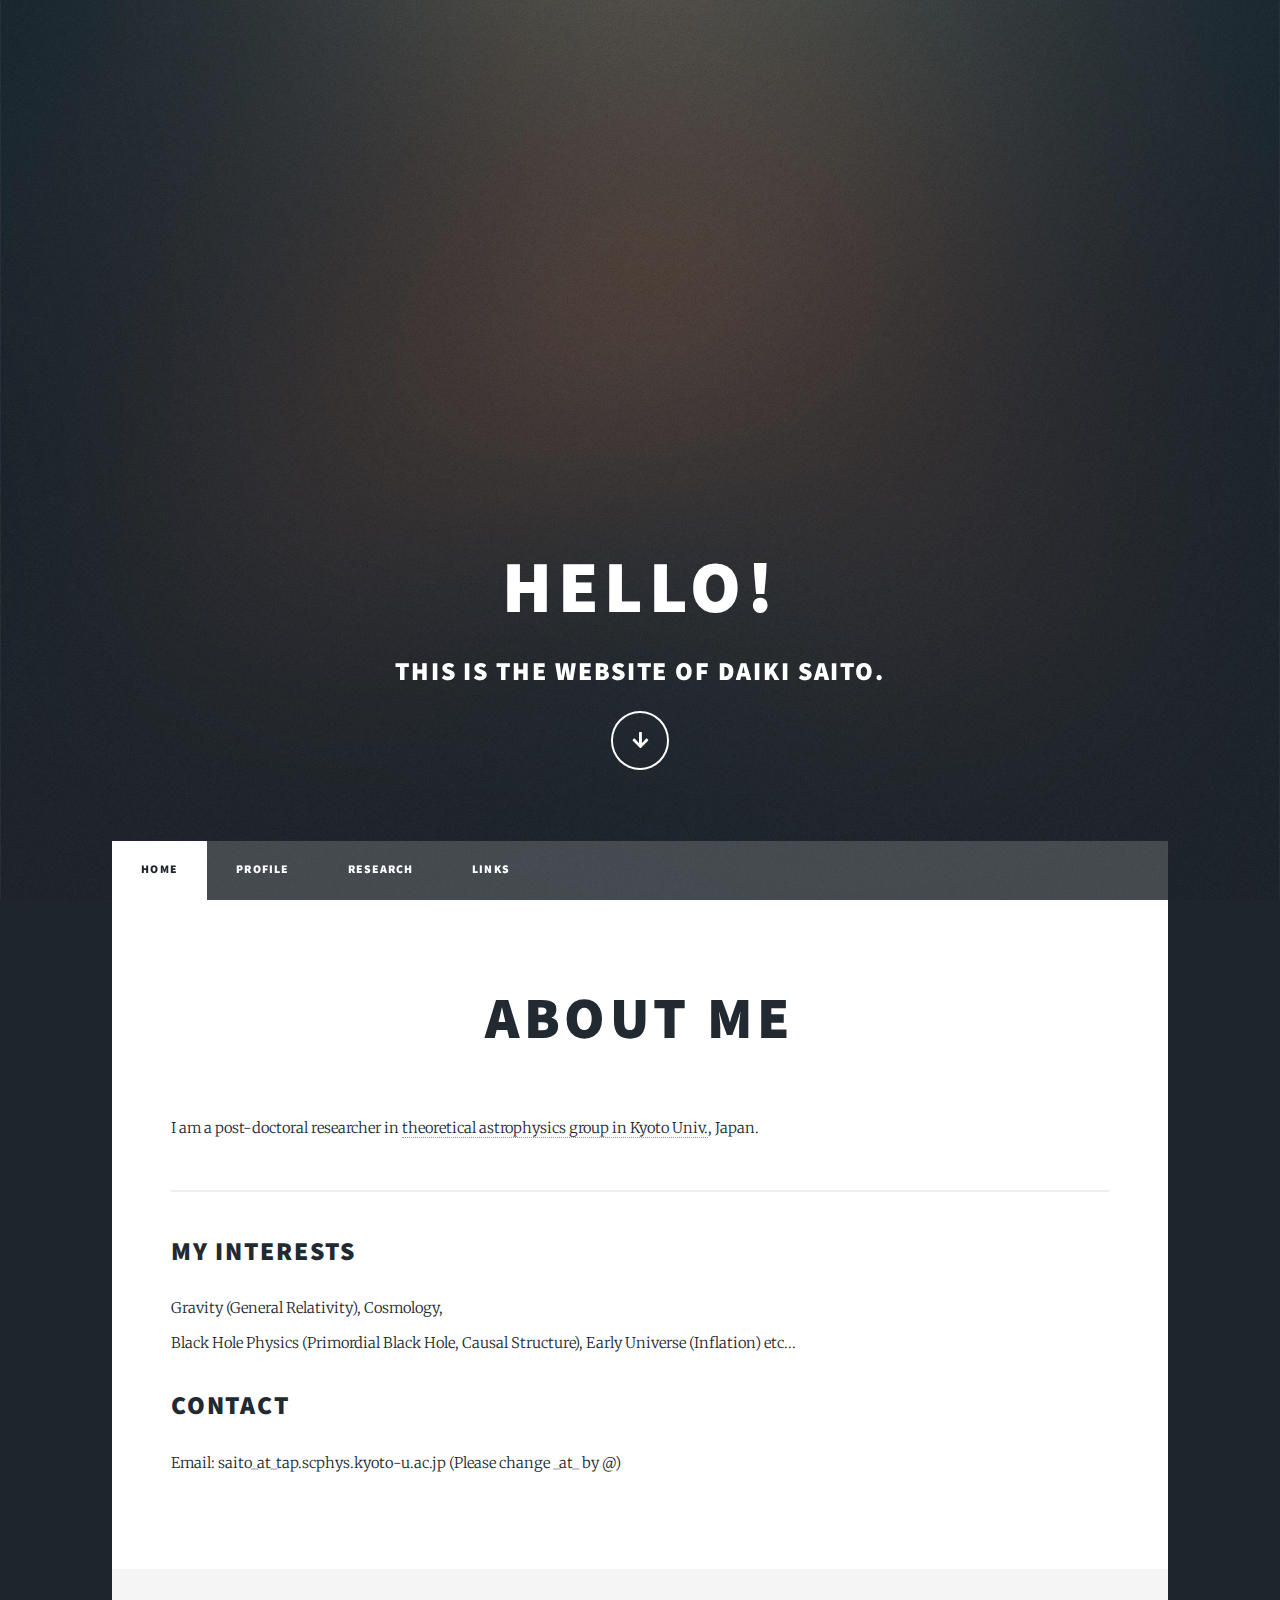
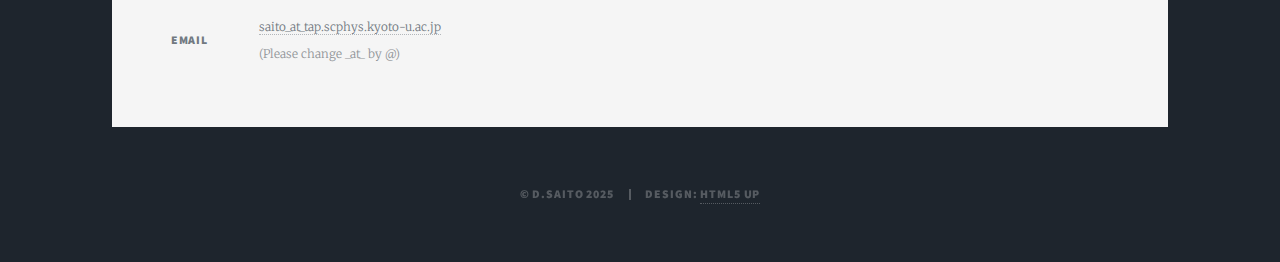
<file: index.html>
<!DOCTYPE HTML>
<!--
	Massively by HTML5 UP
	html5up.net | @ajlkn
	Free for personal and commercial use under the CCA 3.0 license (html5up.net/license)
-->
<html>
	<head>
		<title>Daiki Saito</title>
		<meta charset="utf-8" />
		<meta name="viewport" content="width=device-width, initial-scale=1, user-scalable=no" />
		<link rel="stylesheet" href="assets/css/main.css" />
		<noscript><link rel="stylesheet" href="assets/css/noscript.css" /></noscript>
	</head>
	<body class="is-preload">

		<!-- Wrapper -->
			<div id="wrapper" class="fade-in">

				<!-- Intro -->
					<div id="intro">
						<h1>HELLO!</h1>
						<h2>This is the website of Daiki Saito.</h2>
						<ul class="actions">
							<li><a href="#header" class="button icon solid solo fa-arrow-down scrolly">Continue</a></li>
						</ul>
					</div>

				<!-- Header -->
				<header id="header">
					<a href="index.html" class="logo">Daiki Saito</a>
				</header>

				<!-- Nav -->
					<nav id="nav">
						<ul class="links">
							<li class="active"><a href="index.html">Home</a></li>
							<li><a href="profile.html">Profile</a></li>
							<li><a href="research.html">Research</a></li>
							<li><a href="link.html">Links</a></li>
						</ul>
					</nav>

				<!-- Main -->
					<div id="main">

						<!-- Post -->
						<section class="post">
							<header class="major">
								<h1>About me</h1>
							</header>

							<!-- Text stuff -->
							<p>I am a post-doctoral researcher in <a href="https://www-tap.scphys.kyoto-u.ac.jp/main.html">theoretical astrophysics group in Kyoto Univ.</a>, Japan.</p>
							<hr />

							<header>
								<h2>My interests</h2>
							</header>
								<p>Gravity (General Relativity), Cosmology, <br>
								Black Hole Physics (Primordial Black Hole, Causal Structure), Early Universe (Inflation) etc... </p>
							

							<header>
								<h2>Contact</h2>
							</header>
								<p>
								Email: saito_at_tap.scphys.kyoto-u.ac.jp (Please change _at_ by @)</p>


					</div>

				<!-- Footer -->
					<footer id="footer">
						<section class="split contact">
							<section>
								<h3>Email</h3>
								<p><a href="#">saito_at_tap.scphys.kyoto-u.ac.jp</a></br>
									(Please change _at_ by @)</p>
							</section>
						</section>
					</footer>

				<!-- Copyright -->
					<div id="copyright">
						<ul><li>&copy; D.Saito 2025</li><li>Design: <a href="https://html5up.net">HTML5 UP</a></li></ul>
					</div>

			</div>

		<!-- Scripts -->
			<script src="assets/js/jquery.min.js"></script>
			<script src="assets/js/jquery.scrollex.min.js"></script>
			<script src="assets/js/jquery.scrolly.min.js"></script>
			<script src="assets/js/browser.min.js"></script>
			<script src="assets/js/breakpoints.min.js"></script>
			<script src="assets/js/util.js"></script>
			<script src="assets/js/main.js"></script>

	</body>
</html>
</file>
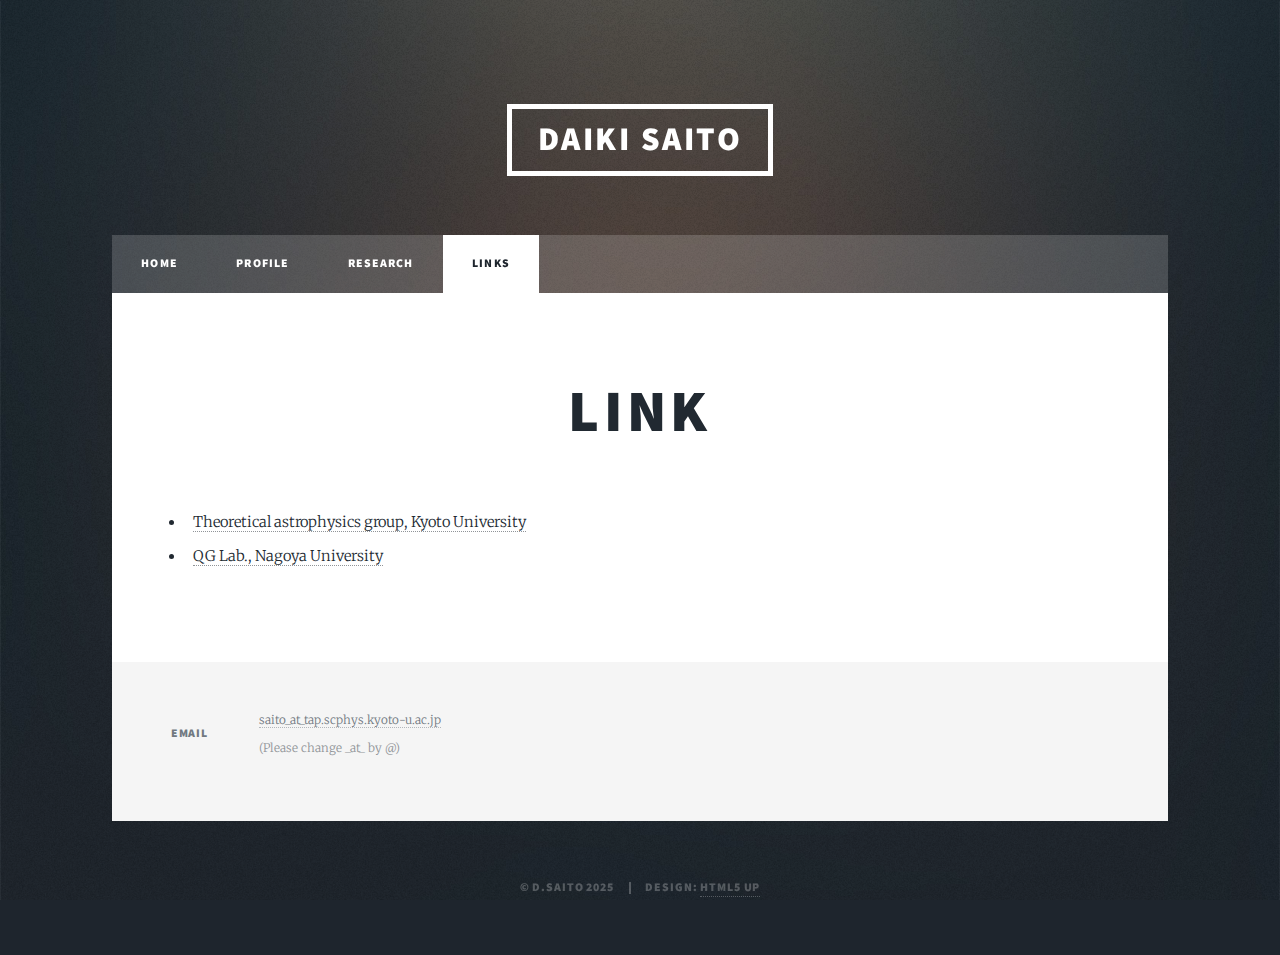
<file: link.html>
<!DOCTYPE HTML>
<!--
	Massively by HTML5 UP
	html5up.net | @ajlkn
	Free for personal and commercial use under the CCA 3.0 license (html5up.net/license)
-->
<html>
	<head>
		<title>Daiki Saito</title>
		<meta charset="utf-8" />
		<meta name="viewport" content="width=device-width, initial-scale=1, user-scalable=no" />
		<link rel="stylesheet" href="assets/css/main.css" />
		<noscript><link rel="stylesheet" href="assets/css/noscript.css" /></noscript>
	</head>
	<body class="is-preload">

		<!-- Wrapper -->
			<div id="wrapper">

				<!-- Header -->
				<header id="header">
					<a href="index.html" class="logo">Daiki Saito</a>
				</header>

				<!-- Nav -->
				<nav id="nav">
					<ul class="links">
						<li><a href="index.html">Home</a></li>
						<li><a href="profile.html">Profile</a></li>
						<li><a href="research.html">Research</a></li>
						<li class="active"><a href="link.html">Links</a></li>
					</ul>
				</nav>
				<!-- Main -->
					<div id="main">

						<!-- Post -->
							<section class="post">
								<header class="major">
									<h1>Link</h1>
								</header>


						
								<ul>
									<li><a href="https://www-tap.scphys.kyoto-u.ac.jp/main.html">Theoretical astrophysics group, Kyoto University</a>  
									</li>
									<li><a href="https://sites.google.com/view/qglab-en/">QG Lab., Nagoya University</a>  
									</li>

					</div>

				<!-- Footer -->
				<footer id="footer">
					<section class="split contact">
						<section>
							<h3>Email</h3>
							<p><a href="#">saito_at_tap.scphys.kyoto-u.ac.jp</a></br>
								(Please change _at_ by @)</p>
						</section>
					</section>
				</footer>

				<!-- Copyright -->
					<div id="copyright">
						<ul><li>&copy; D.Saito 2025</li><li>Design: <a href="https://html5up.net">HTML5 UP</a></li></ul>
					</div>

			</div>

		<!-- Scripts -->
			<script src="assets/js/jquery.min.js"></script>
			<script src="assets/js/jquery.scrollex.min.js"></script>
			<script src="assets/js/jquery.scrolly.min.js"></script>
			<script src="assets/js/browser.min.js"></script>
			<script src="assets/js/breakpoints.min.js"></script>
			<script src="assets/js/util.js"></script>
			<script src="assets/js/main.js"></script>

	</body>
</html>
</file>
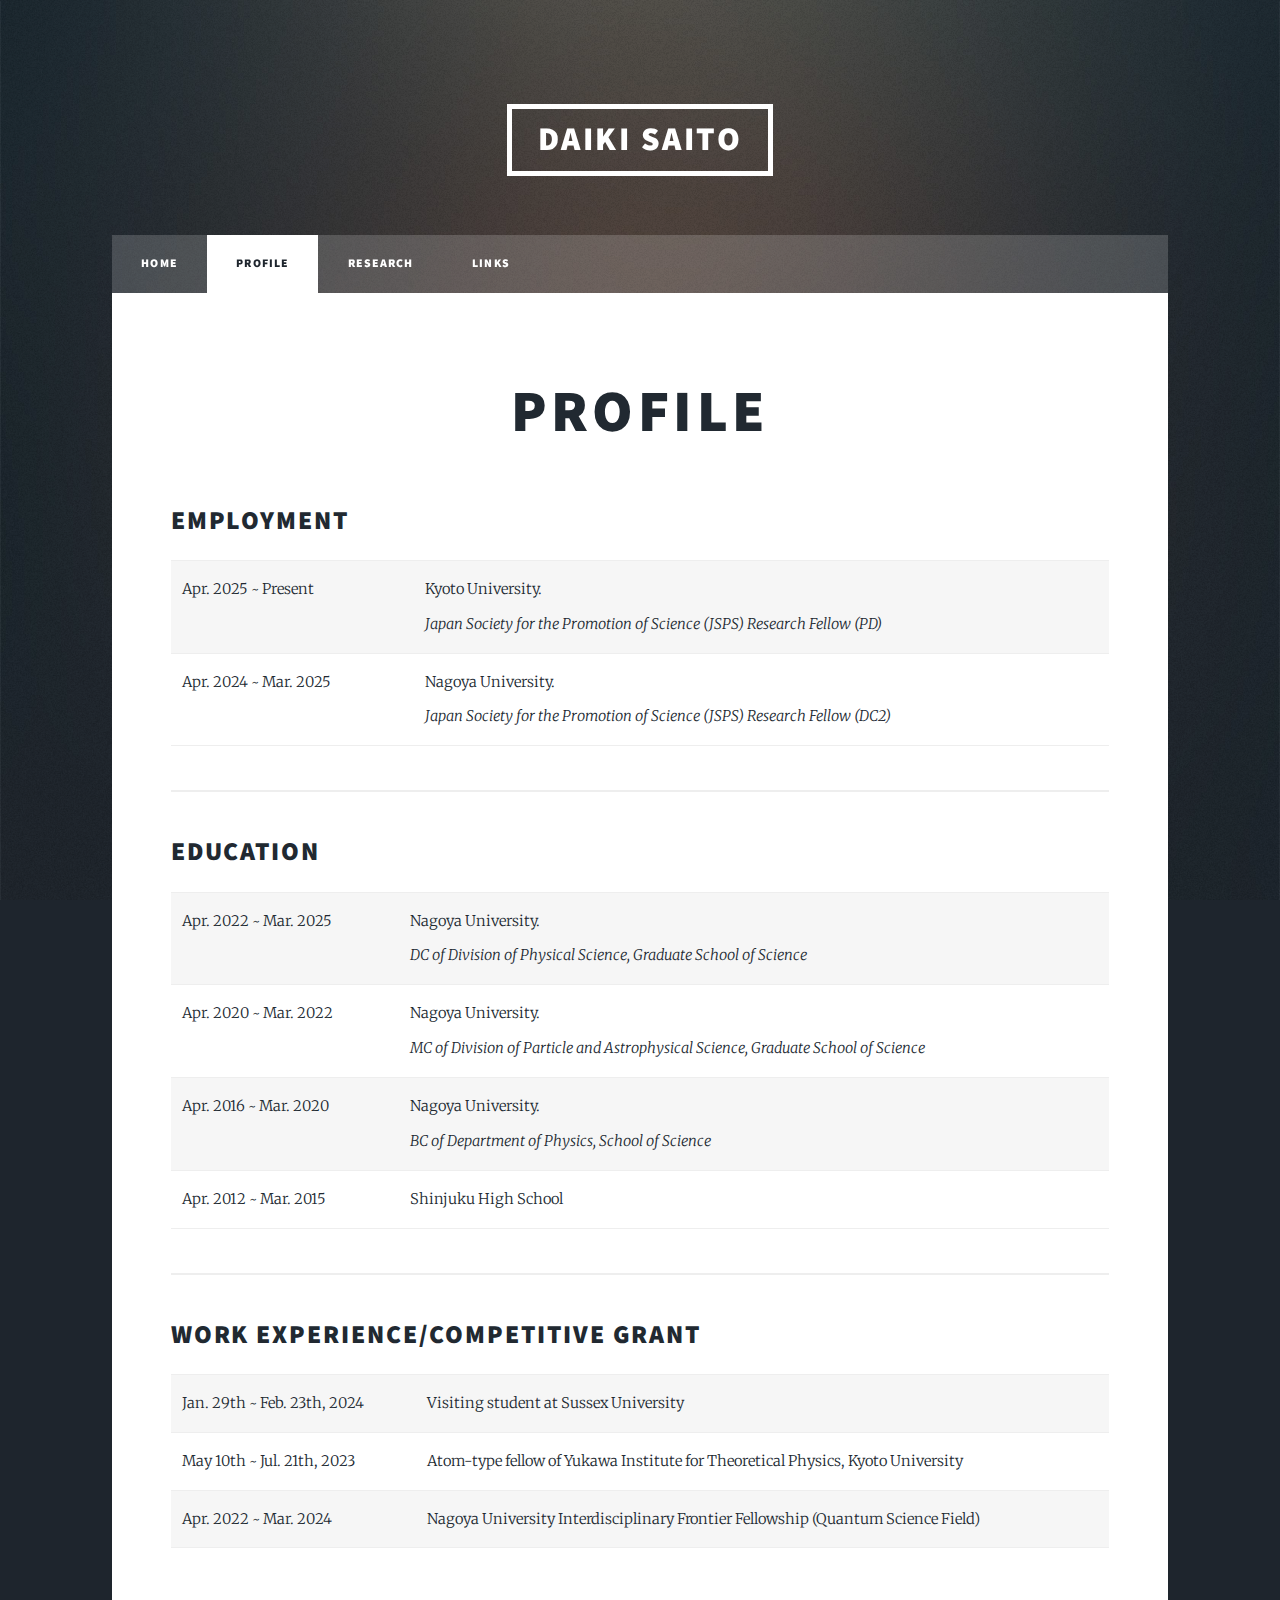
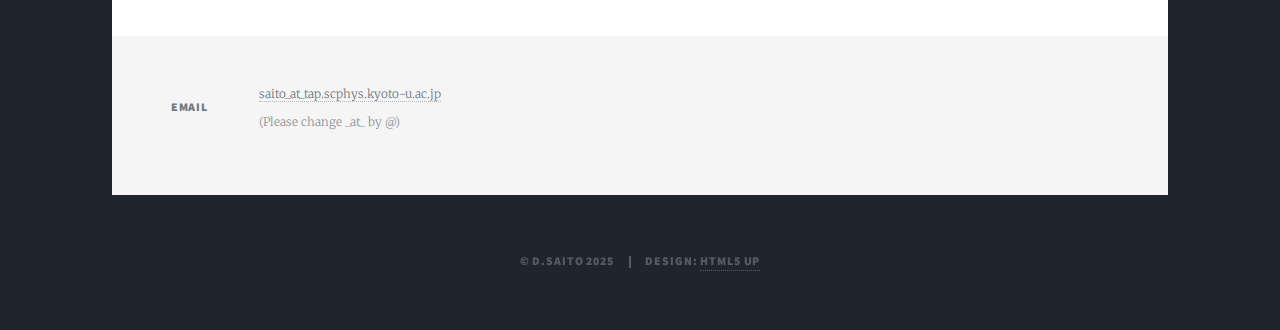
<file: profile.html>
<!DOCTYPE HTML>
<!--
	Massively by HTML5 UP
	html5up.net | @ajlkn
	Free for personal and commercial use under the CCA 3.0 license (html5up.net/license)
-->
<html>
	<head>
		<title>Daiki Saito</title>
		<meta charset="utf-8" />
		<meta name="viewport" content="width=device-width, initial-scale=1, user-scalable=no" />
		<link rel="stylesheet" href="assets/css/main.css" />
		<noscript><link rel="stylesheet" href="assets/css/noscript.css" /></noscript>
	</head>
	<body class="is-preload">

		<!-- Wrapper -->
			<div id="wrapper">

				<!-- Header -->
				<header id="header">
					<a href="index.html" class="logo">Daiki Saito</a>
				</header>

				<!-- Nav -->
				<nav id="nav">
					<ul class="links">
						<li><a href="index.html">Home</a></li>
						<li class="active"><a href="profile.html">Profile</a></li>
						<li><a href="research.html">Research</a></li>
						<li><a href="link.html">Links</a></li>
					</ul>
				</nav>

				<!-- Main -->
					<div id="main">

						<section class="post">
							<header class="major">
								<h1>Profile</h1>
							</header>

							<header>
								<h2>Employment</h2>
							</header>

								<table>
									<tbody>
										<tr>
											<td>Apr. 2025 ~ Present</td>
											<td>Kyoto University.
										    </br><em>Japan Society for the Promotion of Science (JSPS) Research Fellow (PD)</em>
										    </td>
										</tr>
									        <tr>
											<td>Apr. 2024 ~ Mar. 2025</td>
											<td>Nagoya University.
										    </br><em>Japan Society for the Promotion of Science (JSPS) Research Fellow (DC2)</em>
										    </td>
										</tr>
									</tbody>
								</table>
							<hr />

							<header>
								<h2>Education</h2>
							</header>

								<table>
									<tbody>
										<tr>
											<td>Apr. 2022 ~ Mar. 2025</td>
											<td>Nagoya University.
										    </br><em>DC of Division of Physical Science, Graduate School of Science</em>
										    </td>
										</tr>
										<tr>
											<td>Apr. 2020 ~ Mar. 2022</td>
											<td>Nagoya University.
											</br><em>MC of Division of Particle and Astrophysical Science, Graduate School of Science</em>
											</td>
										</tr>
										<tr>
											<td>Apr. 2016 ~ Mar. 2020</td>
											<td>Nagoya University.
											</br><em>BC of Department of Physics, School of Science</em>
											</td>
										</tr>
										<tr>
											<td>Apr. 2012 ~ Mar. 2015</td>
											<td>Shinjuku High School</td>
										</tr>
									</tbody>
								</table>
							<hr />

						      <header>
								<h2>Work Experience/Competitive Grant</h2>
							</header>

							<table>
								<body>
									<tr>
										<td>Jan. 29th ~ Feb. 23th, 2024</td>
										<td>Visiting student at Sussex University</td>
									</tr>
									<tr>
										<td>May 10th ~ Jul. 21th, 2023</td>
										<td>Atom-type fellow of Yukawa Institute for Theoretical Physics, Kyoto University</td>
									</tr>
									<tr>
										<td>Apr. 2022 ~ Mar. 2024</td>
										<td>Nagoya University Interdisciplinary Frontier Fellowship (Quantum Science Field)</td>
									</tr>
								</tbody>
							</table>

					</div>

				<!-- Footer -->
				<footer id="footer">
					<section class="split contact">
						<section>
							<h3>Email</h3>
							<p><a href="#">saito_at_tap.scphys.kyoto-u.ac.jp</a></br>
								(Please change _at_ by @)</p>
						</section>
					</section>
				</footer>

				<!-- Copyright -->
					<div id="copyright">
						<ul><li>&copy; D.Saito 2025</li><li>Design: <a href="https://html5up.net">HTML5 UP</a></li></ul>
					</div>

			</div>

		<!-- Scripts -->
			<script src="assets/js/jquery.min.js"></script>
			<script src="assets/js/jquery.scrollex.min.js"></script>
			<script src="assets/js/jquery.scrolly.min.js"></script>
			<script src="assets/js/browser.min.js"></script>
			<script src="assets/js/breakpoints.min.js"></script>
			<script src="assets/js/util.js"></script>
			<script src="assets/js/main.js"></script>

	</body>
</html>
</file>
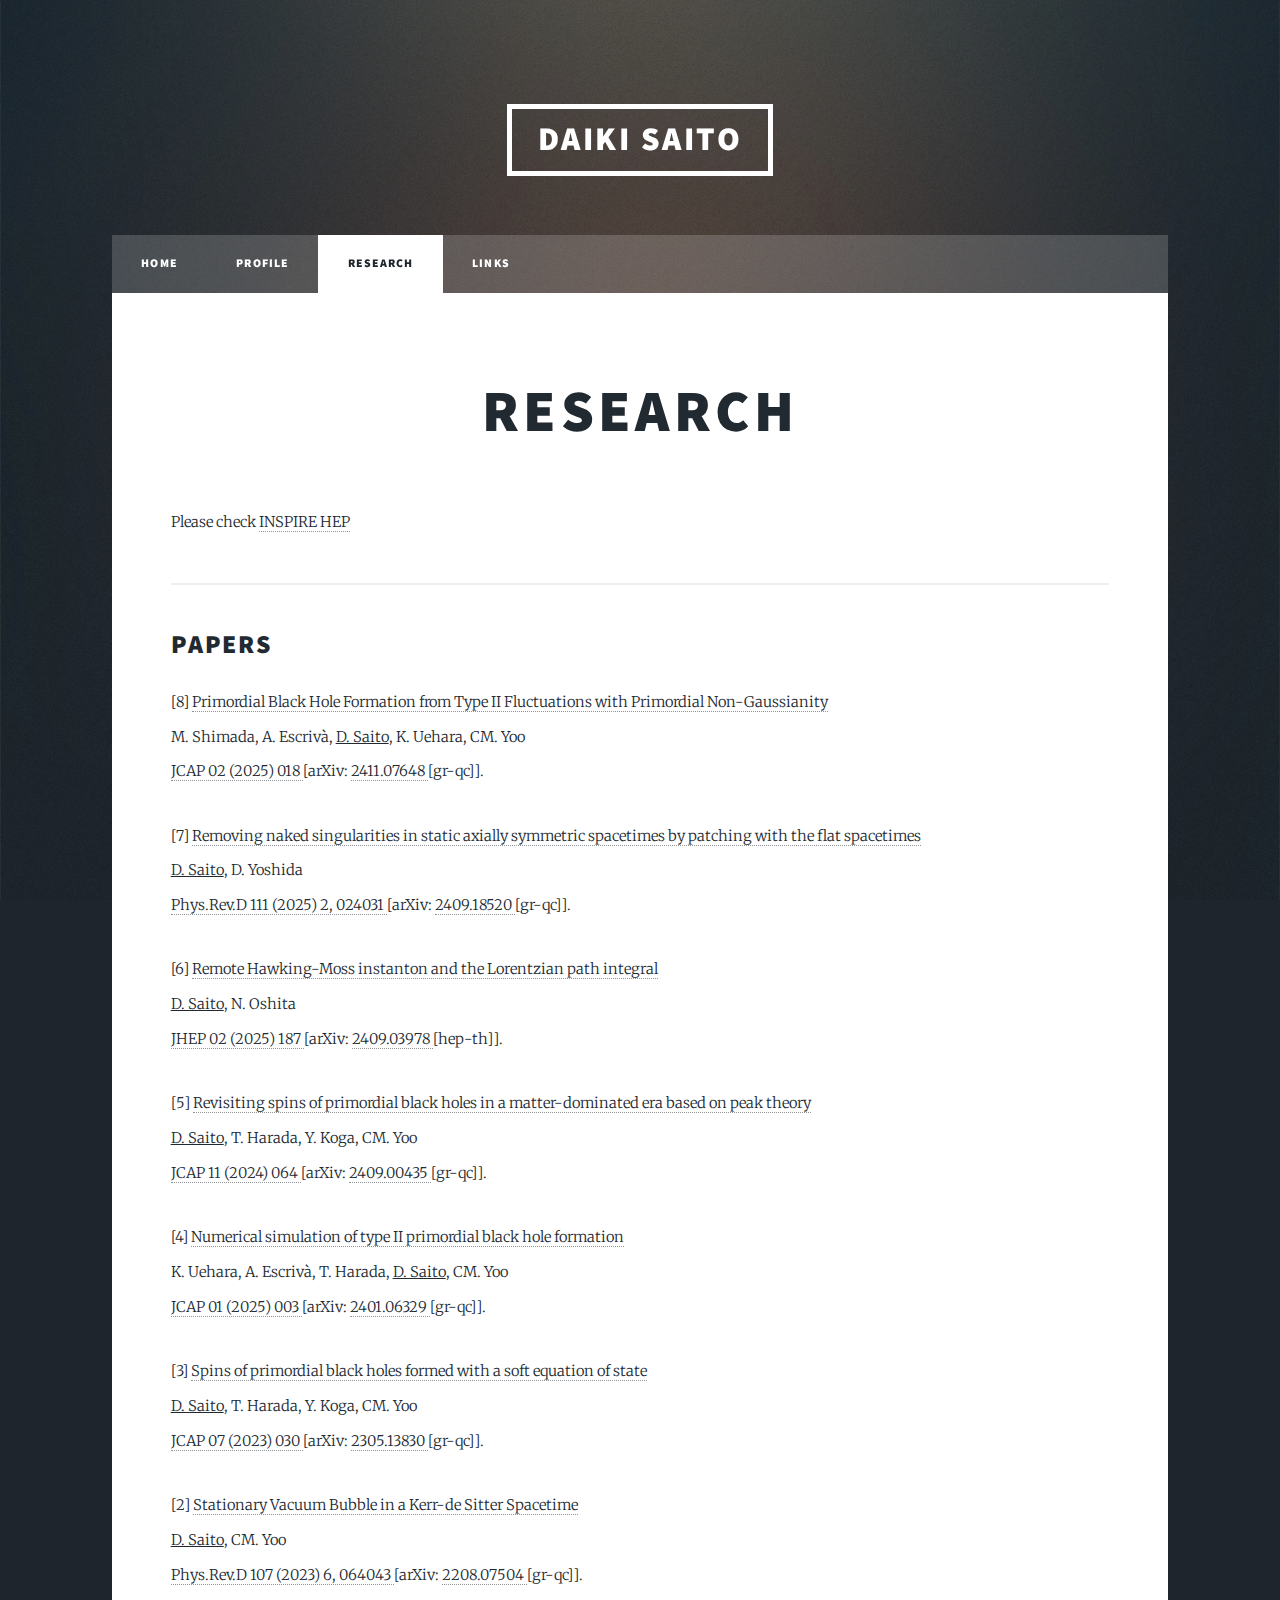
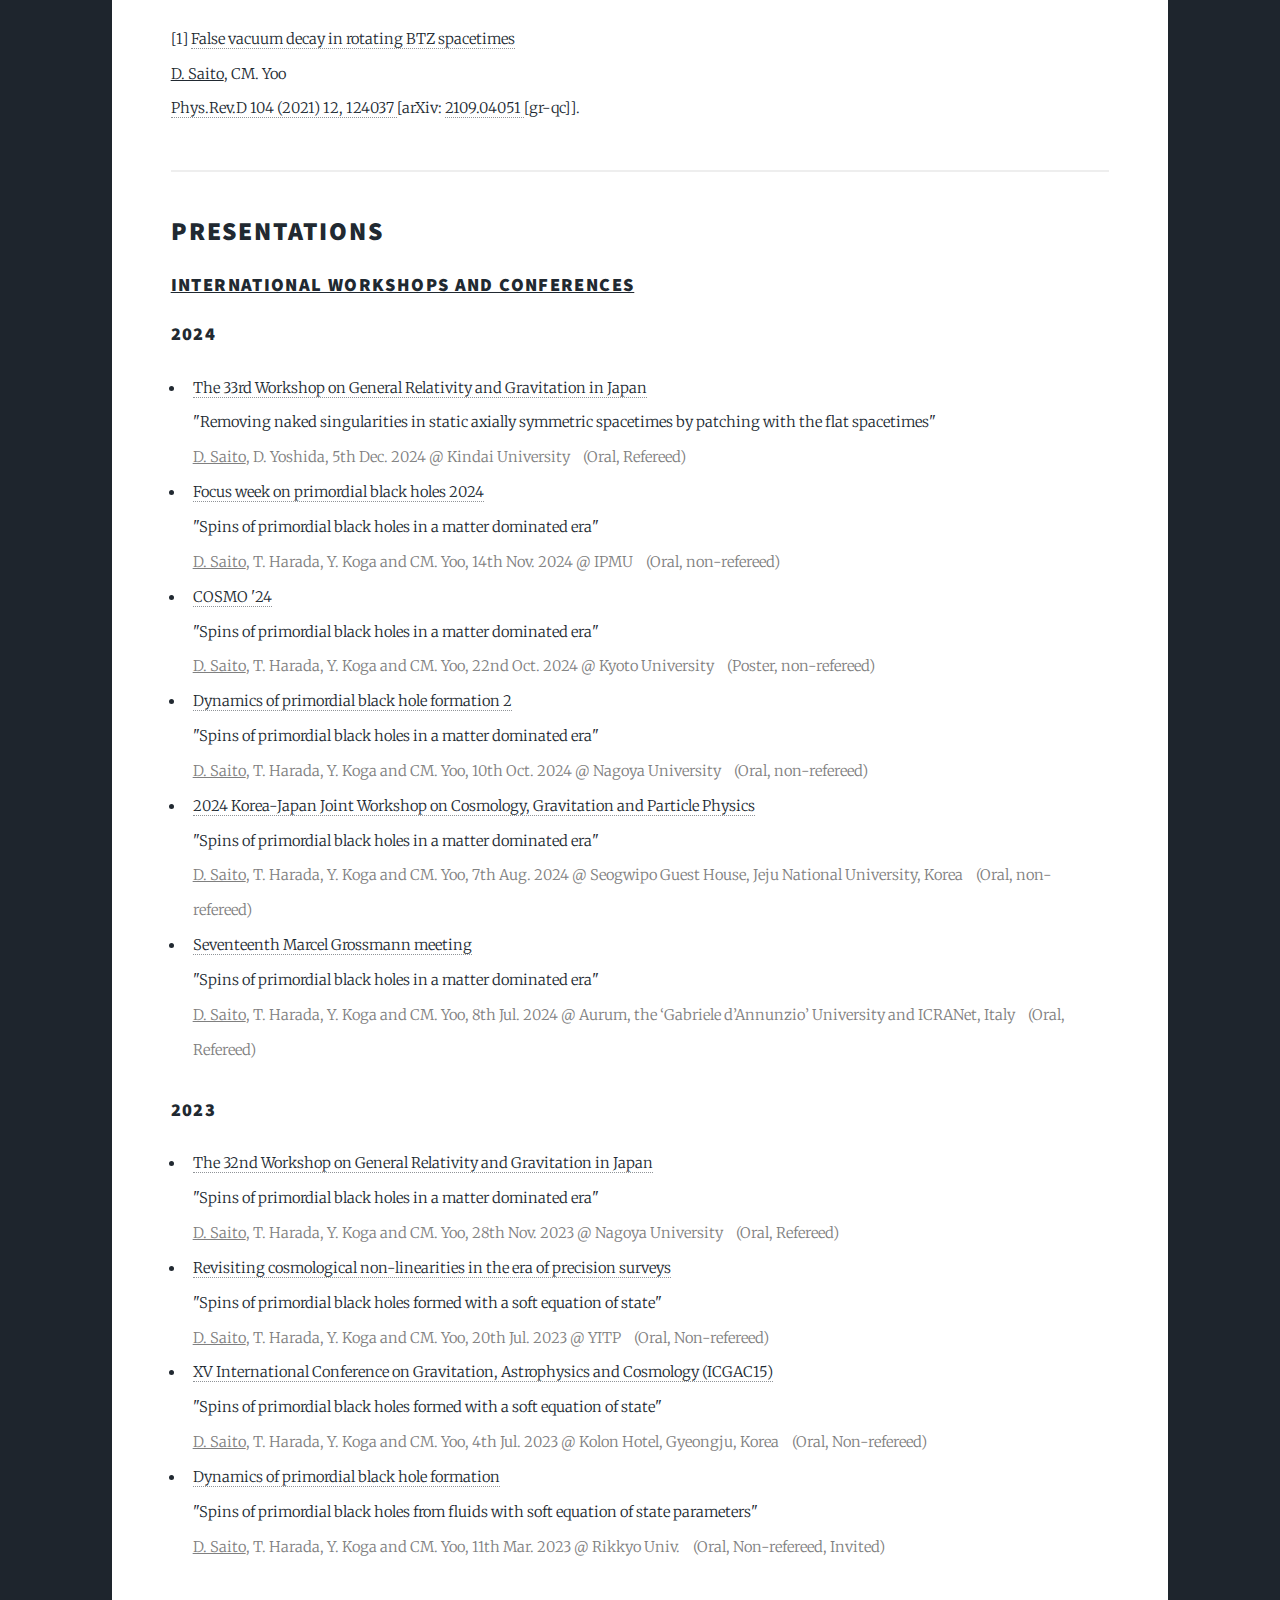
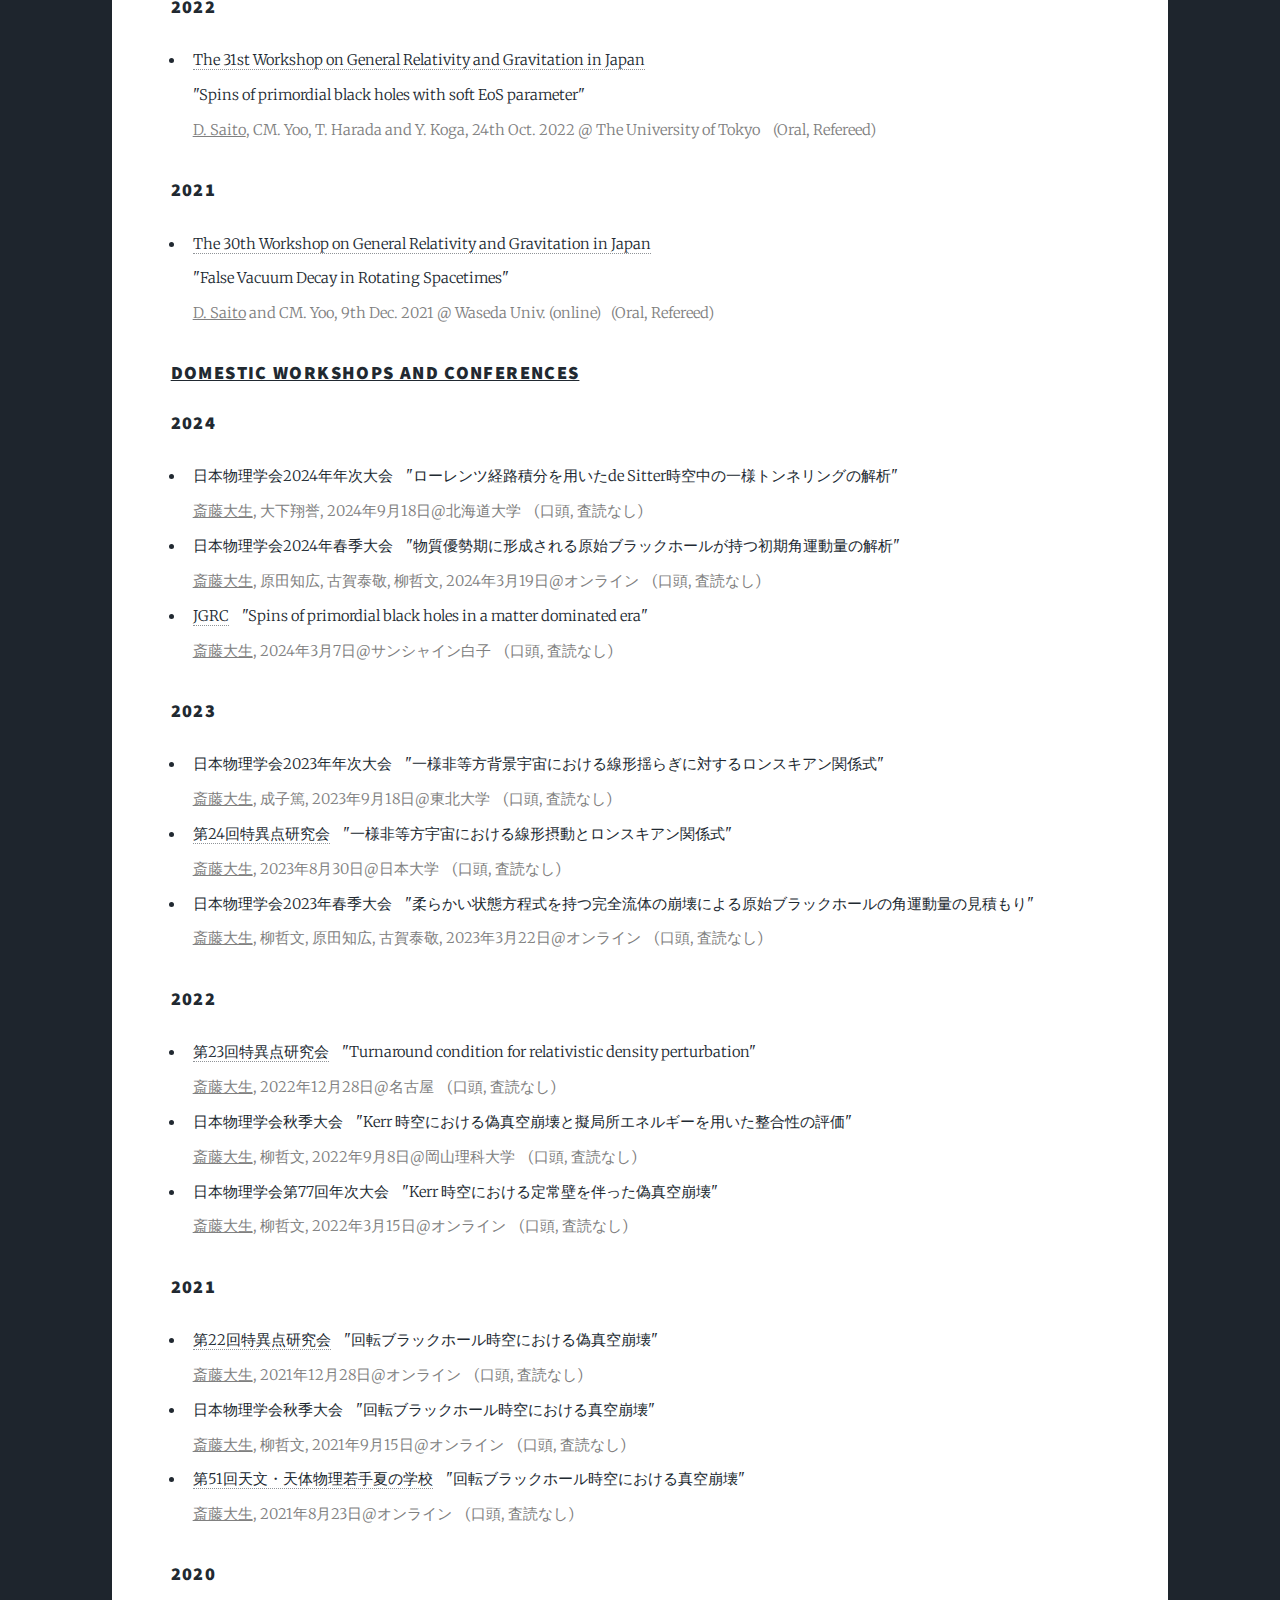
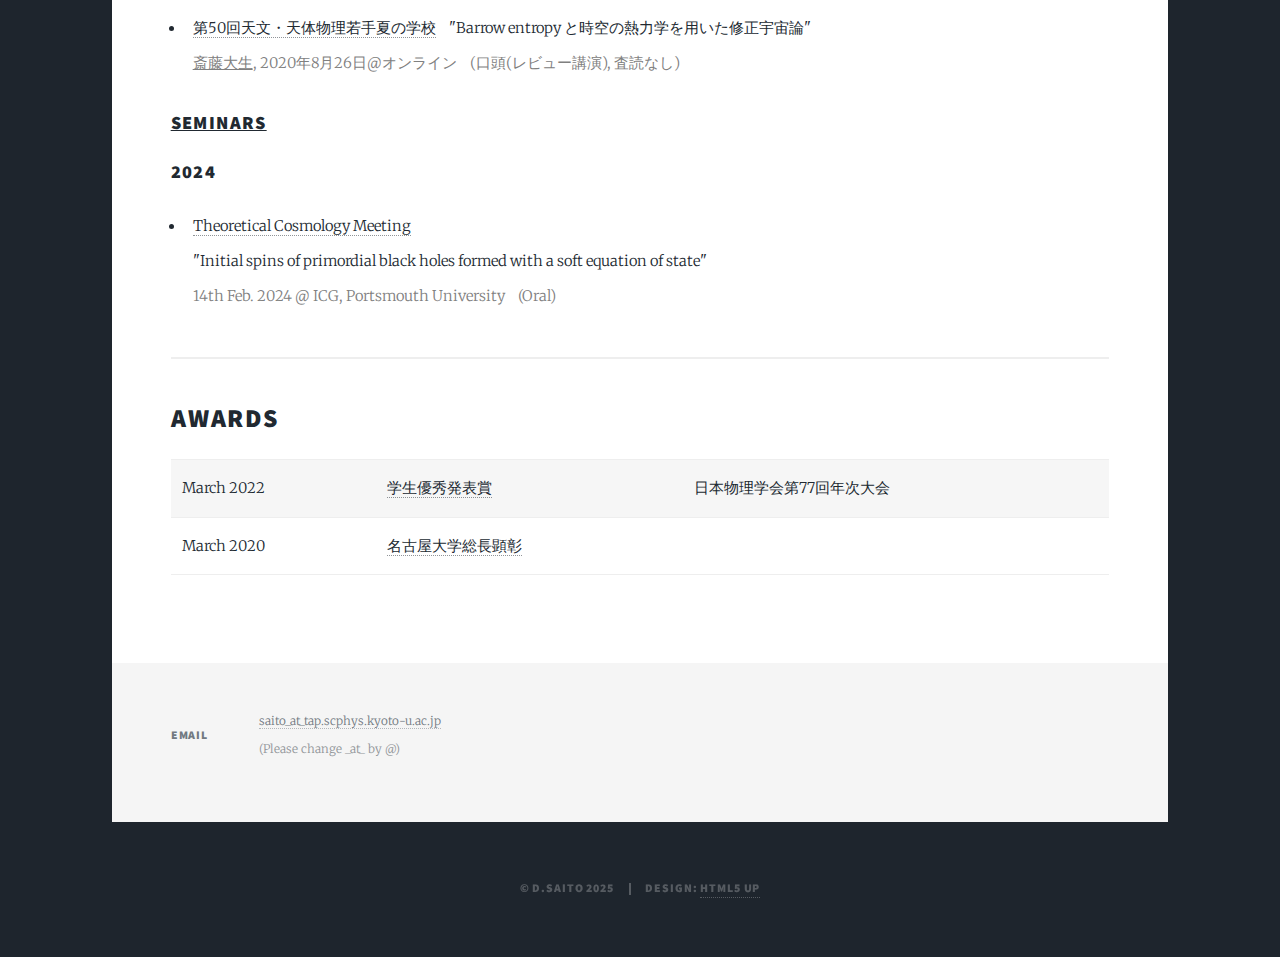
<file: research.html>
<!DOCTYPE HTML>
<!--
	Massively by HTML5 UP
	html5up.net | @ajlkn
	Free for personal and commercial use under the CCA 3.0 license (html5up.net/license)
-->
<html>
	<head>
		<title>Daiki Saito</title>
		<meta charset="utf-8" />
		<meta name="viewport" content="width=device-width, initial-scale=1, user-scalable=no" />
		<link rel="stylesheet" href="assets/css/main.css" />
		<noscript><link rel="stylesheet" href="assets/css/noscript.css" /></noscript>
	</head>
	<body class="is-preload">

		<!-- Wrapper -->
			<div id="wrapper">

				<!-- Header -->
					<header id="header">
						<a href="index.html" class="logo">Daiki Saito</a>
					</header>

				<!-- Nav -->
				<nav id="nav">
					<ul class="links">
						<li><a href="index.html">Home</a></li>
						<li><a href="profile.html">Profile</a></li>
						<li class="active"><a href="research.html">Research</a></li>
						<li><a href="link.html">Links</a></li>
					</ul>
				</nav>

				<!-- Main -->
					<div id="main">

						<!-- Post -->
							<section class="post">
								<header class="major">
									<h1>Research</h1>
								</header>

						<!-- Text stuff -->
							<p>Please check <a href="https://inspirehep.net/authors/1919158">INSPIRE HEP</a></p>
							
							<hr />

									<h2>Papers</h2>
								        <p>
										[8]
										<a href="https://inspirehep.net/literature/2847452"
										   target="_blank">
										   Primordial Black Hole Formation from Type II Fluctuations with Primordial Non-Gaussianity
										</a><br>
										M. Shimada, A. Escrivà,  <u>D. Saito</u>, K. Uehara, CM. Yoo <br>
										<a href="https://doi.org/10.1088/1475-7516/2025/02/018">
										JCAP 02 (2025) 018
									</a>
										[arXiv: <a href="https://arxiv.org/abs/2411.07648"
											  target="_blank">
											  2411.07648 </a>
										  [gr-qc]].
									  </p>
								        <p>
										[7]
										<a href="https://inspirehep.net/literature/2835126"
										   target="_blank">
										   Removing naked singularities in static axially symmetric spacetimes by patching with the flat spacetimes
										</a><br>
										<u>D. Saito</u>, D. Yoshida <br>
										<a href="https://journals.aps.org/prd/abstract/10.1103/PhysRevD.111.024031">
										Phys.Rev.D 111 (2025) 2, 024031
									</a>
										[arXiv: <a href="https://arxiv.org/abs/2409.18520"
											  target="_blank">
											  2409.18520 </a>
										  [gr-qc]].
									</p>
								        <p>
										[6]
										<a href="https://inspirehep.net/literature/2825824"
										   target="_blank">
										   Remote Hawking-Moss instanton and the Lorentzian path integral
										</a><br>
										<u>D. Saito</u>, N. Oshita <br>
										<a href="https://link.springer.com/article/10.1007/JHEP02(2025)187">
										JHEP 02 (2025) 187
									</a>
										[arXiv: <a href="https://arxiv.org/abs/2409.03978"
											  target="_blank">
											  2409.03978 </a>
										  [hep-th]].
									</p>
								        <p>
										[5]
										<a href="https://inspirehep.net/literature/2824198"
										   target="_blank">
										   Revisiting spins of primordial black holes in a matter-dominated era based on peak theory
										</a><br>
										<u>D. Saito</u>, T. Harada, Y. Koga, CM. Yoo <br>
										<a href="https://iopscience.iop.org/article/10.1088/1475-7516/2024/11/064"
										target="_blank">
										JCAP 11 (2024) 064
									</a>
										[arXiv: <a href="https://arxiv.org/abs/2409.00435"
											  target="_blank">
											  2409.00435 </a>
										  [gr-qc]].
									</p>
								        <p>
										[4]
										<a href="https://inspirehep.net/literature/2746346"
										   target="_blank">
										   Numerical simulation of type II primordial black hole formation
										</a><br>
										K. Uehara, A. Escrivà, T. Harada, <u>D. Saito</u>, CM. Yoo <br>	
										<a href="https://doi.org/10.1088/1475-7516/2025/01/003">
										JCAP 01 (2025) 003
									</a>
										[arXiv: <a href="https://arxiv.org/abs/2401.06329"
											  target="_blank">
											  2401.06329 </a>
										  [gr-qc]].
									  </p>
								        <p>
										[3]
										<a href="https://inspirehep.net/literature/2661916"
										   target="_blank">
										   Spins of primordial black holes formed with a soft equation of state
										</a><br>
										<u>D. Saito</u>, T. Harada, Y. Koga, CM. Yoo <br>
										<a href="https://iopscience.iop.org/article/10.1088/1475-7516/2023/07/030"
										target="_blank">
										JCAP 07 (2023) 030
									</a>	
										[arXiv: <a href="https://arxiv.org/abs/2305.13830"
											  target="_blank">
											  2305.13830 </a>
										  [gr-qc]].
									  </p>
									  <p>
										[2]
										<a href="https://inspirehep.net/literature/2136611"
										   target="_blank">
										   Stationary Vacuum Bubble in a Kerr-de Sitter Spacetime
										</a><br>
										<u>D. Saito</u>, CM. Yoo <br>
										<a href="https://journals.aps.org/prd/abstract/10.1103/PhysRevD.107.064043"
										target="_blank">
										Phys.Rev.D 107 (2023) 6, 064043
									  </a>
										[arXiv: <a href="https://arxiv.org/abs/2208.07504"
											  target="_blank">
											  2208.07504 </a>
										  [gr-qc]].
									  </p>

									  <p>
										[1]
										<a href="https://inspirehep.net/literature/1919154"
										   target="_blank">
										   False vacuum decay in rotating BTZ spacetimes
										</a><br>
										<u>D. Saito</u>, CM. Yoo <br>
										<a href="https://journals.aps.org/prd/abstract/10.1103/PhysRevD.104.124037"
										target="_blank">
										Phys.Rev.D 104 (2021) 12, 124037
									 </a>
										[arXiv: <a href="https://arxiv.org/abs/2109.04051"
											  target="_blank">
											  2109.04051 </a>
										[gr-qc]].
									  </p>
	
							<hr />

							        <h2>Presentations</h2>

									<h3><u>International Workshops and Conferences</u></h3>

								       <h3>2024</h3>

								        <ul>
									    <li><a href="https://sites.google.com/view/jgrg33">The 33rd Workshop on General Relativity and Gravitation in Japan</a>  <br>
								            "Removing naked singularities in static axially symmetric spacetimes by patching with the flat spacetimes" <br>
											<font color="gray">
												<u>D. Saito</u>, D. Yoshida, 5th Dec. 2024 @ Kindai University &ensp;
											(Oral, Refereed)
											</font>
									     </li>
									     <li><a href="https://indico.ipmu.jp/event/439/overview">Focus week on primordial black holes 2024</a>  <br>
								            "Spins of primordial black holes in a matter dominated era" <br>
											<font color="gray">
												<u>D. Saito</u>, T. Harada, Y. Koga and CM. Yoo, 14th  Nov. 2024 @ IPMU &ensp;
											(Oral, non-refereed)
											</font>
										</li>
										 <li><a href="https://sites.google.com/view/cosmo2024/home">COSMO '24</a>  <br>
								            "Spins of primordial black holes in a matter dominated era" <br>
											<font color="gray">
												<u>D. Saito</u>, T. Harada, Y. Koga and CM. Yoo, 22nd Oct. 2024 @ Kyoto University &ensp;
											(Poster, non-refereed)
											</font>
										</li>
									      <li><a href="https://sites.google.com/rikkyo.ac.jp/pbhworkshop2/home">Dynamics of primordial black hole formation 2</a>  <br>
								            "Spins of primordial black holes in a matter dominated era" <br>
											<font color="gray">
												<u>D. Saito</u>, T. Harada, Y. Koga and CM. Yoo, 10th Oct. 2024 @ Nagoya University &ensp;
											(Oral, non-refereed)
											</font>
										</li>
										<li><a href="http://events.kias.re.kr/h/JointWorkshoponCosmology/?pageNo=5612">2024 Korea-Japan Joint Workshop on Cosmology, Gravitation and Particle Physics</a>  <br>
								            "Spins of primordial black holes in a matter dominated era" <br>
											<font color="gray">
												<u>D. Saito</u>, T. Harada, Y. Koga and CM. Yoo, 7th Aug. 2024 @ Seogwipo Guest House, Jeju National University, Korea &ensp;
											(Oral, non-refereed)
											</font>
										</li>
										<li><a href="https://indico.icranet.org/event/8/">Seventeenth Marcel Grossmann meeting</a>  <br>
								            "Spins of primordial black holes in a matter dominated era" <br>
											<font color="gray">
												<u>D. Saito</u>, T. Harada, Y. Koga and CM. Yoo, 8th Jul. 2024 @ Aurum, the ‘Gabriele d’Annunzio’ University and ICRANet, Italy &ensp;
											(Oral, Refereed)
											</font>
										</li>
									</ul>
								
								        <h3>2023</h3>

								        <ul>
										<li><a href="https://sites.google.com/view/jgrg-32">The 32nd Workshop on General Relativity and Gravitation in Japan</a>  <br>
								            "Spins of primordial black holes in a matter dominated era" <br>
											<font color="gray">
												<u>D. Saito</u>, T. Harada, Y. Koga and CM. Yoo, 28th Nov. 2023 @ Nagoya University &ensp;
											(Oral, Refereed)
											</font>
										</li>
										<li><a href="https://sites.google.com/view/cnlws2023/home">Revisiting cosmological non-linearities 
in the era of precision surveys</a>  <br>
								            "Spins of primordial black holes formed with a soft equation of state" <br>
											<font color="gray">
												<u>D. Saito</u>, T. Harada, Y. Koga and CM. Yoo, 20th Jul. 2023 @ YITP &ensp;
											(Oral, Non-refereed)
										    </font>
										</li>
										<li><a href="https://apctp.org/theme/d/html/activities/activities01_read-pop.php?id=1801&m_id=212">XV International Conference on Gravitation, Astrophysics and Cosmology (ICGAC15)</a>  <br>
								            "Spins of primordial black holes formed with a soft equation of state" <br>
											<font color="gray">
												<u>D. Saito</u>, T. Harada, Y. Koga and CM. Yoo, 4th Jul. 2023 @ Kolon Hotel, Gyeongju, Korea &ensp;
											(Oral, Non-refereed)
										    </font>
										</li>
										<li><a href="https://sites.google.com/rikkyo.ac.jp/pbhworkshop/home/">Dynamics of primordial black hole formation</a>  <br>
								            "Spins of primordial black holes from fluids with soft equation of state parameters" <br>
											<font color="gray">
												<u>D. Saito</u>, T. Harada, Y. Koga and CM. Yoo, 11th Mar. 2023 @ Rikkyo Univ. &ensp;
											(Oral, Non-refereed, Invited)
										    </font>
										</li>
									</ul>

									<h3>2022</h3>

									<ul>
										<li><a href="https://www.resceu.s.u-tokyo.ac.jp/symposium/jgrg31/">The 31st Workshop on General Relativity and Gravitation in Japan</a>  <br>
								            "Spins of primordial black holes with soft EoS parameter" <br>
											<font color="gray">
												<u>D. Saito</u>, CM. Yoo, T. Harada and Y. Koga, 24th Oct. 2022 @ The University of Tokyo &ensp;
											(Oral, Refereed)
										    </font>
										</li>
									</ul>

									<h3>2021</h3>

									<ul>
										<li><a href="https://www.tsujikawa.phys.waseda.ac.jp/jgrg30/">The 30th Workshop on General Relativity and Gravitation in Japan</a>  <br>
								            "False Vacuum Decay in Rotating Spacetimes" <br>
											<font color="gray">
											<u>D. Saito</u> and CM. Yoo, 9th Dec. 2021 @ Waseda Univ. (online)&ensp;
											(Oral, Refereed)
										    </font>
										</li>
									</ul>

				                                  <h3><u>Domestic Workshops and Conferences</u></h3>

									<h3>2024</h3>

									<ul>
										<li>日本物理学会2024年年次大会  &ensp;
											"ローレンツ経路積分を用いたde Sitter時空中の一様トンネリングの解析"<br>
											<font color="gray">
											<u>斎藤大生</u>, 大下翔誉, 2024年9月18日@北海道大学  &ensp;
											(口頭, 査読なし)
										</font>
										</li>
										<li>日本物理学会2024年春季大会  &ensp;
											"物質優勢期に形成される原始ブラックホールが持つ初期角運動量の解析"<br>
											<font color="gray">
											<u>斎藤大生</u>, 原田知広, 古賀泰敬, 柳哲文, 2024年3月19日@オンライン  &ensp;
											(口頭, 査読なし)
										</font>
										</li>
										<li><a href="https://www.resceu.s.u-tokyo.ac.jp/~jgrc/index_jp.html">JGRC</a>  &ensp;
											"Spins of primordial black holes in a matter dominated era"<br>
											<font color="gray">
											<u>斎藤大生</u>, 2024年3月7日@サンシャイン白子 &ensp;
											(口頭, 査読なし)
										</font>
										</li>
									</ul>
								
								        <h3>2023</h3>

									<ul>
										<li>日本物理学会2023年年次大会  &ensp;
											"一様非等方背景宇宙における線形揺らぎに対するロンスキアン関係式"<br>
											<font color="gray">
											<u>斎藤大生</u>, 成子篤, 2023年9月18日@東北大学  &ensp;
											(口頭, 査読なし)
										</font>
										</li>
										<li><a href="https://sites.google.com/view/tokuiten24">第24回特異点研究会</a>  &ensp;
											"一様非等方宇宙における線形摂動とロンスキアン関係式"<br>
											<font color="gray">
											<u>斎藤大生</u>, 2023年8月30日@日本大学 &ensp;
											(口頭, 査読なし)
										</font>
										</li>
										<li>日本物理学会2023年春季大会  &ensp;
											"柔らかい状態方程式を持つ完全流体の崩壊による原始ブラックホールの角運動量の見積もり"<br>
											<font color="gray">
											<u>斎藤大生</u>, 柳哲文, 原田知広, 古賀泰敬, 2023年3月22日@オンライン  &ensp;
											(口頭, 査読なし)
										</font>
										</li>
									</ul>

									<h3>2022</h3>

									<ul>
										<li><a href="https://sites.google.com/view/singular23/">第23回特異点研究会</a>  &ensp;
											"Turnaround condition for relativistic density perturbation"<br>
											<font color="gray">
											<u>斎藤大生</u>, 2022年12月28日@名古屋 &ensp;
											(口頭, 査読なし)
										</font>
										</li>
										<li>日本物理学会秋季大会  &ensp;
											"Kerr 時空における偽真空崩壊と擬局所エネルギーを用いた整合性の評価"<br>
											<font color="gray">
											<u>斎藤大生</u>, 柳哲文, 2022年9月8日@岡山理科大学  &ensp;
											(口頭, 査読なし)
										</font>
										</li>
										<li>日本物理学会第77回年次大会  &ensp;
											"Kerr 時空における定常壁を伴った偽真空崩壊"<br>
											<font color="gray">
											<u>斎藤大生</u>, 柳哲文, 2022年3月15日@オンライン  &ensp;
											(口頭, 査読なし)
										</font>
										</li>
									</ul>

									<h3>2021</h3>

									<ul>
										<li><a href="https://sites.google.com/view/singular22/">第22回特異点研究会</a>  &ensp;
											"回転ブラックホール時空における偽真空崩壊"<br>
											<font color="gray">
											<u>斎藤大生</u>, 2021年12月28日@オンライン &ensp;
											(口頭, 査読なし)
										</font>
										</li>
										<li>日本物理学会秋季大会  &ensp;
											"回転ブラックホール時空における真空崩壊"<br>
											<font color="gray">
											<u>斎藤大生</u>, 柳哲文, 2021年9月15日@オンライン  &ensp;
											(口頭, 査読なし)
										</font>
										</li>
										<li><a href="https://astro-wakate.sakura.ne.jp/ss2021/">第51回天文・天体物理若手夏の学校</a>  &ensp;
											"回転ブラックホール時空における真空崩壊" <br>
											<font color="gray">
											<u>斎藤大生</u>, 2021年8月23日@オンライン  &ensp;
											(口頭, 査読なし)
										    </font>
										</li>
									</ul>

									<h3>2020</h3>

									<ul>
										<li><a href="http://astro-wakate.org/ss2020/">第50回天文・天体物理若手夏の学校</a> &ensp;
								            "Barrow entropy と時空の熱力学を用いた修正宇宙論" <br>
											<font color="gray">
											<u>斎藤大生</u>, 2020年8月26日@オンライン   &ensp;
											(口頭(レビュー講演), 査読なし)
										    </font>
										</li>
									</ul>

								<h3><u>Seminars</u></h3>
								
								        <h3>2024</h3>
								 <ul>
										<li><a href="https://www.icg.port.ac.uk/theoretical-cosmology/">Theoretical Cosmology Meeting</a>  <br>
								            "Initial spins of primordial black holes formed with a soft equation of state" <br>
											<font color="gray">
												14th Feb. 2024 @ ICG, Portsmouth University &ensp;
											(Oral)
								　　　　　　		</font>
										</li>
									</ul>
							<hr />

					<header>
						<h2>Awards</h2>
					</header>

					<table>
						<tbody>
							<tr>
								<td>March 2022</td>
								<td><a href="https://www.jps.or.jp/activities/awards/gakusei/2022a-student-presentation-award.php">学生優秀発表賞</a></td>
								<td>日本物理学会第77回年次大会</td>
							</tr>
							<tr>
								<td>March 2020</td>
								<td><a href="https://web-honbu.jimu.nagoya-u.ac.jp/gakumu/souchou_kenshou/">名古屋大学総長顕彰</a></td>
							</tr>
						</tbody>
					</table>

				</div>

				<!-- Footer -->
				<footer id="footer">
					<section class="split contact">
						<section>
							<h3>Email</h3>
							<p><a href="#">saito_at_tap.scphys.kyoto-u.ac.jp</a></br>
								(Please change _at_ by @)</p>
						</section>
					</section>
				</footer>

				<!-- Copyright -->
					<div id="copyright">
						<ul><li>&copy; D.Saito 2025</li><li>Design: <a href="https://html5up.net">HTML5 UP</a></li></ul>
					</div>

			</div>

		<!-- Scripts -->
			<script src="assets/js/jquery.min.js"></script>
			<script src="assets/js/jquery.scrollex.min.js"></script>
			<script src="assets/js/jquery.scrolly.min.js"></script>
			<script src="assets/js/browser.min.js"></script>
			<script src="assets/js/breakpoints.min.js"></script>
			<script src="assets/js/util.js"></script>
			<script src="assets/js/main.js"></script>

	</body>
</html>
</file>
<file: assets/css/main.css>
@import url(fontawesome-all.min.css);
@import url("https://fonts.googleapis.com/css?family=Merriweather:300,700,300italic,700italic|Source+Sans+Pro:900");

/*
	Massively by HTML5 UP
	html5up.net | @ajlkn
	Free for personal and commercial use under the CCA 3.0 license (html5up.net/license)
*/

html, body, div, span, applet, object,
iframe, h1, h2, h3, h4, h5, h6, p, blockquote,
pre, a, abbr, acronym, address, big, cite,
code, del, dfn, em, img, ins, kbd, q, s, samp,
small, strike, strong, sub, sup, tt, var, b,
u, i, center, dl, dt, dd, ol, ul, li, fieldset,
form, label, legend, table, caption, tbody,
tfoot, thead, tr, th, td, article, aside,
canvas, details, embed, figure, figcaption,
footer, header, hgroup, menu, nav, output, ruby,
section, summary, time, mark, audio, video {
	margin: 0;
	padding: 0;
	border: 0;
	font-size: 100%;
	font: inherit;
	vertical-align: baseline;}

article, aside, details, figcaption, figure,
footer, header, hgroup, menu, nav, section {
	display: block;}

body {
	line-height: 1;
}

ol, ul {
	list-style: none;
}

blockquote, q {
	quotes: none;
}

	blockquote:before, blockquote:after, q:before, q:after {
		content: '';
		content: none;
	}

table {
	border-collapse: collapse;
	border-spacing: 0;
}

body {
	-webkit-text-size-adjust: none;
}

mark {
	background-color: transparent;
	color: inherit;
}

input::-moz-focus-inner {
	border: 0;
	padding: 0;
}

input, select, textarea {
	-moz-appearance: none;
	-webkit-appearance: none;
	-ms-appearance: none;
	appearance: none;
}

/* Basic */

	@-ms-viewport {
		width: device-width;
	}

	body {
		-ms-overflow-style: scrollbar;
	}

	@media screen and (max-width: 480px) {

		html, body {
			min-width: 320px;
		}

	}

	html {
		box-sizing: border-box;
	}

	*, *:before, *:after {
		box-sizing: inherit;
	}

	body {
		background-color: #1e252d;
	}

		body.is-preload *, body.is-preload *:before, body.is-preload *:after {
			-moz-animation: none !important;
			-webkit-animation: none !important;
			-ms-animation: none !important;
			animation: none !important;
			-moz-transition: none !important;
			-webkit-transition: none !important;
			-ms-transition: none !important;
			transition: none !important;
		}

/* Type */

	html {
		font-size: 16pt;
	}

		@media screen and (max-width: 1680px) {

			html {
				font-size: 12pt;
			}

		}

		@media screen and (max-width: 1280px) {

			html {
				font-size: 11pt;
			}

		}

		@media screen and (max-width: 360px) {

			html {
				font-size: 10pt;
			}

		}

	body {
		color: #212931;
	}

	body, input, select, textarea {
		font-family: "Merriweather", Georgia, serif;
		font-weight: 300;
		font-size: 1rem;
		line-height: 2.375;
	}

	a {
		-moz-transition: color 0.2s ease-in-out, background-color 0.2s ease-in-out, border-color 0.2s ease-in-out, box-shadow 0.2s ease-in-out;
		-webkit-transition: color 0.2s ease-in-out, background-color 0.2s ease-in-out, border-color 0.2s ease-in-out, box-shadow 0.2s ease-in-out;
		-ms-transition: color 0.2s ease-in-out, background-color 0.2s ease-in-out, border-color 0.2s ease-in-out, box-shadow 0.2s ease-in-out;
		transition: color 0.2s ease-in-out, background-color 0.2s ease-in-out, border-color 0.2s ease-in-out, box-shadow 0.2s ease-in-out;
		border-bottom: dotted 1px;
		text-decoration: none;
	}

		a:hover {
			border-bottom-color: transparent;
		}

	strong, b {
		font-weight: 600;
	}

	em, i {
		font-style: italic;
	}

	p {
		text-align: justify;
		margin: 0 0 2rem 0;
	}

	h1, h2, h3, h4, h5, h6 {
		font-family: "Source Sans Pro", Helvetica, sans-serif;
		font-weight: 900;
		line-height: 1.5;
		letter-spacing: 0.075em;
		text-transform: uppercase;
		margin: 0 0 1rem 0;
	}

		h1 a, h2 a, h3 a, h4 a, h5 a, h6 a {
			border-bottom: 0;
			color: inherit;
			text-decoration: none;
		}

	h1 {
		font-size: 4rem;
		line-height: 1.1;
		margin: 0 0 2rem 0;
	}

	h2 {
		font-size: 1.75rem;
		line-height: 1.3;
		margin: 0 0 1.5rem 0;
	}

	h3 {
		font-size: 1.25rem;
		margin: 0 0 1.5rem 0;
	}

	h4 {
		font-size: 1rem;
	}

	h5 {
		font-size: 0.9rem;
	}

	h6 {
		font-size: 0.8rem;
	}

	sub {
		font-size: 0.8rem;
		position: relative;
		top: 0.5rem;
	}

	sup {
		font-size: 0.8rem;
		position: relative;
		top: -0.5rem;
	}

	blockquote {
		border-left: solid 4px;
		font-style: italic;
		margin: 0 0 2rem 0;
		padding: 0.5rem 0 0.5rem 2rem;
	}

	code {
		border: solid 2px;
		font-family: "Courier New", monospace;
		font-size: 0.9rem;
		margin: 0 0.25rem;
		padding: 0.25rem 0.65rem;
	}

	pre {
		-webkit-overflow-scrolling: touch;
		font-family: "Courier New", monospace;
		font-size: 0.9rem;
		margin: 0 0 2rem 0;
	}

		pre code {
			display: block;
			line-height: 1.75;
			padding: 1rem 1.5rem;
			overflow-x: auto;
		}

	hr {
		border: 0;
		border-bottom: solid 2px;
		margin: 3rem 0;
	}

		hr.major {
			margin: 5rem 0;
		}

	.align-left {
		text-align: left;
	}

	.align-center {
		text-align: center;
	}

	.align-right {
		text-align: right;
	}

	input, select, textarea {
		color: #212931;
	}

	a {
		color: #212931;
		border-bottom-color: rgba(33, 41, 49, 0.5);
	}

		a:hover {
			border-bottom-color: transparent;
			color: #18bfef !important;
		}

	strong, b {
		color: #212931;
	}

	h1, h2, h3, h4, h5, h6 {
		color: #212931;
	}

	blockquote {
		border-left-color: #eeeeee;
	}

	code {
		background: rgba(220, 220, 220, 0.25);
		border-color: #eeeeee;
	}

	hr {
		border-bottom-color: #eeeeee;
	}

/* Row */

	.row {
		display: flex;
		flex-wrap: wrap;
		box-sizing: border-box;
		align-items: stretch;
	}

		.row > * {
			box-sizing: border-box;
		}

		.row.gtr-uniform > * > :last-child {
			margin-bottom: 0;
		}

		.row.aln-left {
			justify-content: flex-start;
		}

		.row.aln-center {
			justify-content: center;
		}

		.row.aln-right {
			justify-content: flex-end;
		}

		.row.aln-top {
			align-items: flex-start;
		}

		.row.aln-middle {
			align-items: center;
		}

		.row.aln-bottom {
			align-items: flex-end;
		}

		.row > .imp {
			order: -1;
		}

		.row > .col-1 {
			width: 8.33333%;
		}

		.row > .off-1 {
			margin-left: 8.33333%;
		}

		.row > .col-2 {
			width: 16.66667%;
		}

		.row > .off-2 {
			margin-left: 16.66667%;
		}

		.row > .col-3 {
			width: 25%;
		}

		.row > .off-3 {
			margin-left: 25%;
		}

		.row > .col-4 {
			width: 33.33333%;
		}

		.row > .off-4 {
			margin-left: 33.33333%;
		}

		.row > .col-5 {
			width: 41.66667%;
		}

		.row > .off-5 {
			margin-left: 41.66667%;
		}

		.row > .col-6 {
			width: 50%;
		}

		.row > .off-6 {
			margin-left: 50%;
		}

		.row > .col-7 {
			width: 58.33333%;
		}

		.row > .off-7 {
			margin-left: 58.33333%;
		}

		.row > .col-8 {
			width: 66.66667%;
		}

		.row > .off-8 {
			margin-left: 66.66667%;
		}

		.row > .col-9 {
			width: 75%;
		}

		.row > .off-9 {
			margin-left: 75%;
		}

		.row > .col-10 {
			width: 83.33333%;
		}

		.row > .off-10 {
			margin-left: 83.33333%;
		}

		.row > .col-11 {
			width: 91.66667%;
		}

		.row > .off-11 {
			margin-left: 91.66667%;
		}

		.row > .col-12 {
			width: 100%;
		}

		.row > .off-12 {
			margin-left: 100%;
		}

		.row.gtr-0 {
			margin-top: 0;
			margin-left: 0rem;
		}

			.row.gtr-0 > * {
				padding: 0 0 0 0rem;
			}

			.row.gtr-0.gtr-uniform {
				margin-top: 0rem;
			}

				.row.gtr-0.gtr-uniform > * {
					padding-top: 0rem;
				}

		.row.gtr-25 {
			margin-top: 0;
			margin-left: -0.375rem;
		}

			.row.gtr-25 > * {
				padding: 0 0 0 0.375rem;
			}

			.row.gtr-25.gtr-uniform {
				margin-top: -0.375rem;
			}

				.row.gtr-25.gtr-uniform > * {
					padding-top: 0.375rem;
				}

		.row.gtr-50 {
			margin-top: 0;
			margin-left: -0.75rem;
		}

			.row.gtr-50 > * {
				padding: 0 0 0 0.75rem;
			}

			.row.gtr-50.gtr-uniform {
				margin-top: -0.75rem;
			}

				.row.gtr-50.gtr-uniform > * {
					padding-top: 0.75rem;
				}

		.row {
			margin-top: 0;
			margin-left: -1.5rem;
		}

			.row > * {
				padding: 0 0 0 1.5rem;
			}

			.row.gtr-uniform {
				margin-top: -1.5rem;
			}

				.row.gtr-uniform > * {
					padding-top: 1.5rem;
				}

		.row.gtr-150 {
			margin-top: 0;
			margin-left: -2.25rem;
		}

			.row.gtr-150 > * {
				padding: 0 0 0 2.25rem;
			}

			.row.gtr-150.gtr-uniform {
				margin-top: -2.25rem;
			}

				.row.gtr-150.gtr-uniform > * {
					padding-top: 2.25rem;
				}

		.row.gtr-200 {
			margin-top: 0;
			margin-left: -3rem;
		}

			.row.gtr-200 > * {
				padding: 0 0 0 3rem;
			}

			.row.gtr-200.gtr-uniform {
				margin-top: -3rem;
			}

				.row.gtr-200.gtr-uniform > * {
					padding-top: 3rem;
				}

		@media screen and (max-width: 1680px) {

			.row {
				display: flex;
				flex-wrap: wrap;
				box-sizing: border-box;
				align-items: stretch;
			}

				.row > * {
					box-sizing: border-box;
				}

				.row.gtr-uniform > * > :last-child {
					margin-bottom: 0;
				}

				.row.aln-left {
					justify-content: flex-start;
				}

				.row.aln-center {
					justify-content: center;
				}

				.row.aln-right {
					justify-content: flex-end;
				}

				.row.aln-top {
					align-items: flex-start;
				}

				.row.aln-middle {
					align-items: center;
				}

				.row.aln-bottom {
					align-items: flex-end;
				}

				.row > .imp-xlarge {
					order: -1;
				}

				.row > .col-1-xlarge {
					width: 8.33333%;
				}

				.row > .off-1-xlarge {
					margin-left: 8.33333%;
				}

				.row > .col-2-xlarge {
					width: 16.66667%;
				}

				.row > .off-2-xlarge {
					margin-left: 16.66667%;
				}

				.row > .col-3-xlarge {
					width: 25%;
				}

				.row > .off-3-xlarge {
					margin-left: 25%;
				}

				.row > .col-4-xlarge {
					width: 33.33333%;
				}

				.row > .off-4-xlarge {
					margin-left: 33.33333%;
				}

				.row > .col-5-xlarge {
					width: 41.66667%;
				}

				.row > .off-5-xlarge {
					margin-left: 41.66667%;
				}

				.row > .col-6-xlarge {
					width: 50%;
				}

				.row > .off-6-xlarge {
					margin-left: 50%;
				}

				.row > .col-7-xlarge {
					width: 58.33333%;
				}

				.row > .off-7-xlarge {
					margin-left: 58.33333%;
				}

				.row > .col-8-xlarge {
					width: 66.66667%;
				}

				.row > .off-8-xlarge {
					margin-left: 66.66667%;
				}

				.row > .col-9-xlarge {
					width: 75%;
				}

				.row > .off-9-xlarge {
					margin-left: 75%;
				}

				.row > .col-10-xlarge {
					width: 83.33333%;
				}

				.row > .off-10-xlarge {
					margin-left: 83.33333%;
				}

				.row > .col-11-xlarge {
					width: 91.66667%;
				}

				.row > .off-11-xlarge {
					margin-left: 91.66667%;
				}

				.row > .col-12-xlarge {
					width: 100%;
				}

				.row > .off-12-xlarge {
					margin-left: 100%;
				}

				.row.gtr-0 {
					margin-top: 0;
					margin-left: 0rem;
				}

					.row.gtr-0 > * {
						padding: 0 0 0 0rem;
					}

					.row.gtr-0.gtr-uniform {
						margin-top: 0rem;
					}

						.row.gtr-0.gtr-uniform > * {
							padding-top: 0rem;
						}

				.row.gtr-25 {
					margin-top: 0;
					margin-left: -0.375rem;
				}

					.row.gtr-25 > * {
						padding: 0 0 0 0.375rem;
					}

					.row.gtr-25.gtr-uniform {
						margin-top: -0.375rem;
					}

						.row.gtr-25.gtr-uniform > * {
							padding-top: 0.375rem;
						}

				.row.gtr-50 {
					margin-top: 0;
					margin-left: -0.75rem;
				}

					.row.gtr-50 > * {
						padding: 0 0 0 0.75rem;
					}

					.row.gtr-50.gtr-uniform {
						margin-top: -0.75rem;
					}

						.row.gtr-50.gtr-uniform > * {
							padding-top: 0.75rem;
						}

				.row {
					margin-top: 0;
					margin-left: -1.5rem;
				}

					.row > * {
						padding: 0 0 0 1.5rem;
					}

					.row.gtr-uniform {
						margin-top: -1.5rem;
					}

						.row.gtr-uniform > * {
							padding-top: 1.5rem;
						}

				.row.gtr-150 {
					margin-top: 0;
					margin-left: -2.25rem;
				}

					.row.gtr-150 > * {
						padding: 0 0 0 2.25rem;
					}

					.row.gtr-150.gtr-uniform {
						margin-top: -2.25rem;
					}

						.row.gtr-150.gtr-uniform > * {
							padding-top: 2.25rem;
						}

				.row.gtr-200 {
					margin-top: 0;
					margin-left: -3rem;
				}

					.row.gtr-200 > * {
						padding: 0 0 0 3rem;
					}

					.row.gtr-200.gtr-uniform {
						margin-top: -3rem;
					}

						.row.gtr-200.gtr-uniform > * {
							padding-top: 3rem;
						}

		}

		@media screen and (max-width: 1280px) {

			.row {
				display: flex;
				flex-wrap: wrap;
				box-sizing: border-box;
				align-items: stretch;
			}

				.row > * {
					box-sizing: border-box;
				}

				.row.gtr-uniform > * > :last-child {
					margin-bottom: 0;
				}

				.row.aln-left {
					justify-content: flex-start;
				}

				.row.aln-center {
					justify-content: center;
				}

				.row.aln-right {
					justify-content: flex-end;
				}

				.row.aln-top {
					align-items: flex-start;
				}

				.row.aln-middle {
					align-items: center;
				}

				.row.aln-bottom {
					align-items: flex-end;
				}

				.row > .imp-large {
					order: -1;
				}

				.row > .col-1-large {
					width: 8.33333%;
				}

				.row > .off-1-large {
					margin-left: 8.33333%;
				}

				.row > .col-2-large {
					width: 16.66667%;
				}

				.row > .off-2-large {
					margin-left: 16.66667%;
				}

				.row > .col-3-large {
					width: 25%;
				}

				.row > .off-3-large {
					margin-left: 25%;
				}

				.row > .col-4-large {
					width: 33.33333%;
				}

				.row > .off-4-large {
					margin-left: 33.33333%;
				}

				.row > .col-5-large {
					width: 41.66667%;
				}

				.row > .off-5-large {
					margin-left: 41.66667%;
				}

				.row > .col-6-large {
					width: 50%;
				}

				.row > .off-6-large {
					margin-left: 50%;
				}

				.row > .col-7-large {
					width: 58.33333%;
				}

				.row > .off-7-large {
					margin-left: 58.33333%;
				}

				.row > .col-8-large {
					width: 66.66667%;
				}

				.row > .off-8-large {
					margin-left: 66.66667%;
				}

				.row > .col-9-large {
					width: 75%;
				}

				.row > .off-9-large {
					margin-left: 75%;
				}

				.row > .col-10-large {
					width: 83.33333%;
				}

				.row > .off-10-large {
					margin-left: 83.33333%;
				}

				.row > .col-11-large {
					width: 91.66667%;
				}

				.row > .off-11-large {
					margin-left: 91.66667%;
				}

				.row > .col-12-large {
					width: 100%;
				}

				.row > .off-12-large {
					margin-left: 100%;
				}

				.row.gtr-0 {
					margin-top: 0;
					margin-left: 0rem;
				}

					.row.gtr-0 > * {
						padding: 0 0 0 0rem;
					}

					.row.gtr-0.gtr-uniform {
						margin-top: 0rem;
					}

						.row.gtr-0.gtr-uniform > * {
							padding-top: 0rem;
						}

				.row.gtr-25 {
					margin-top: 0;
					margin-left: -0.375rem;
				}

					.row.gtr-25 > * {
						padding: 0 0 0 0.375rem;
					}

					.row.gtr-25.gtr-uniform {
						margin-top: -0.375rem;
					}

						.row.gtr-25.gtr-uniform > * {
							padding-top: 0.375rem;
						}

				.row.gtr-50 {
					margin-top: 0;
					margin-left: -0.75rem;
				}

					.row.gtr-50 > * {
						padding: 0 0 0 0.75rem;
					}

					.row.gtr-50.gtr-uniform {
						margin-top: -0.75rem;
					}

						.row.gtr-50.gtr-uniform > * {
							padding-top: 0.75rem;
						}

				.row {
					margin-top: 0;
					margin-left: -1.5rem;
				}

					.row > * {
						padding: 0 0 0 1.5rem;
					}

					.row.gtr-uniform {
						margin-top: -1.5rem;
					}

						.row.gtr-uniform > * {
							padding-top: 1.5rem;
						}

				.row.gtr-150 {
					margin-top: 0;
					margin-left: -2.25rem;
				}

					.row.gtr-150 > * {
						padding: 0 0 0 2.25rem;
					}

					.row.gtr-150.gtr-uniform {
						margin-top: -2.25rem;
					}

						.row.gtr-150.gtr-uniform > * {
							padding-top: 2.25rem;
						}

				.row.gtr-200 {
					margin-top: 0;
					margin-left: -3rem;
				}

					.row.gtr-200 > * {
						padding: 0 0 0 3rem;
					}

					.row.gtr-200.gtr-uniform {
						margin-top: -3rem;
					}

						.row.gtr-200.gtr-uniform > * {
							padding-top: 3rem;
						}

		}

		@media screen and (max-width: 980px) {

			.row {
				display: flex;
				flex-wrap: wrap;
				box-sizing: border-box;
				align-items: stretch;
			}

				.row > * {
					box-sizing: border-box;
				}

				.row.gtr-uniform > * > :last-child {
					margin-bottom: 0;
				}

				.row.aln-left {
					justify-content: flex-start;
				}

				.row.aln-center {
					justify-content: center;
				}

				.row.aln-right {
					justify-content: flex-end;
				}

				.row.aln-top {
					align-items: flex-start;
				}

				.row.aln-middle {
					align-items: center;
				}

				.row.aln-bottom {
					align-items: flex-end;
				}

				.row > .imp-medium {
					order: -1;
				}

				.row > .col-1-medium {
					width: 8.33333%;
				}

				.row > .off-1-medium {
					margin-left: 8.33333%;
				}

				.row > .col-2-medium {
					width: 16.66667%;
				}

				.row > .off-2-medium {
					margin-left: 16.66667%;
				}

				.row > .col-3-medium {
					width: 25%;
				}

				.row > .off-3-medium {
					margin-left: 25%;
				}

				.row > .col-4-medium {
					width: 33.33333%;
				}

				.row > .off-4-medium {
					margin-left: 33.33333%;
				}

				.row > .col-5-medium {
					width: 41.66667%;
				}

				.row > .off-5-medium {
					margin-left: 41.66667%;
				}

				.row > .col-6-medium {
					width: 50%;
				}

				.row > .off-6-medium {
					margin-left: 50%;
				}

				.row > .col-7-medium {
					width: 58.33333%;
				}

				.row > .off-7-medium {
					margin-left: 58.33333%;
				}

				.row > .col-8-medium {
					width: 66.66667%;
				}

				.row > .off-8-medium {
					margin-left: 66.66667%;
				}

				.row > .col-9-medium {
					width: 75%;
				}

				.row > .off-9-medium {
					margin-left: 75%;
				}

				.row > .col-10-medium {
					width: 83.33333%;
				}

				.row > .off-10-medium {
					margin-left: 83.33333%;
				}

				.row > .col-11-medium {
					width: 91.66667%;
				}

				.row > .off-11-medium {
					margin-left: 91.66667%;
				}

				.row > .col-12-medium {
					width: 100%;
				}

				.row > .off-12-medium {
					margin-left: 100%;
				}

				.row.gtr-0 {
					margin-top: 0;
					margin-left: 0rem;
				}

					.row.gtr-0 > * {
						padding: 0 0 0 0rem;
					}

					.row.gtr-0.gtr-uniform {
						margin-top: 0rem;
					}

						.row.gtr-0.gtr-uniform > * {
							padding-top: 0rem;
						}

				.row.gtr-25 {
					margin-top: 0;
					margin-left: -0.375rem;
				}

					.row.gtr-25 > * {
						padding: 0 0 0 0.375rem;
					}

					.row.gtr-25.gtr-uniform {
						margin-top: -0.375rem;
					}

						.row.gtr-25.gtr-uniform > * {
							padding-top: 0.375rem;
						}

				.row.gtr-50 {
					margin-top: 0;
					margin-left: -0.75rem;
				}

					.row.gtr-50 > * {
						padding: 0 0 0 0.75rem;
					}

					.row.gtr-50.gtr-uniform {
						margin-top: -0.75rem;
					}

						.row.gtr-50.gtr-uniform > * {
							padding-top: 0.75rem;
						}

				.row {
					margin-top: 0;
					margin-left: -1.5rem;
				}

					.row > * {
						padding: 0 0 0 1.5rem;
					}

					.row.gtr-uniform {
						margin-top: -1.5rem;
					}

						.row.gtr-uniform > * {
							padding-top: 1.5rem;
						}

				.row.gtr-150 {
					margin-top: 0;
					margin-left: -2.25rem;
				}

					.row.gtr-150 > * {
						padding: 0 0 0 2.25rem;
					}

					.row.gtr-150.gtr-uniform {
						margin-top: -2.25rem;
					}

						.row.gtr-150.gtr-uniform > * {
							padding-top: 2.25rem;
						}

				.row.gtr-200 {
					margin-top: 0;
					margin-left: -3rem;
				}

					.row.gtr-200 > * {
						padding: 0 0 0 3rem;
					}

					.row.gtr-200.gtr-uniform {
						margin-top: -3rem;
					}

						.row.gtr-200.gtr-uniform > * {
							padding-top: 3rem;
						}

		}

		@media screen and (max-width: 736px) {

			.row {
				display: flex;
				flex-wrap: wrap;
				box-sizing: border-box;
				align-items: stretch;
			}

				.row > * {
					box-sizing: border-box;
				}

				.row.gtr-uniform > * > :last-child {
					margin-bottom: 0;
				}

				.row.aln-left {
					justify-content: flex-start;
				}

				.row.aln-center {
					justify-content: center;
				}

				.row.aln-right {
					justify-content: flex-end;
				}

				.row.aln-top {
					align-items: flex-start;
				}

				.row.aln-middle {
					align-items: center;
				}

				.row.aln-bottom {
					align-items: flex-end;
				}

				.row > .imp-small {
					order: -1;
				}

				.row > .col-1-small {
					width: 8.33333%;
				}

				.row > .off-1-small {
					margin-left: 8.33333%;
				}

				.row > .col-2-small {
					width: 16.66667%;
				}

				.row > .off-2-small {
					margin-left: 16.66667%;
				}

				.row > .col-3-small {
					width: 25%;
				}

				.row > .off-3-small {
					margin-left: 25%;
				}

				.row > .col-4-small {
					width: 33.33333%;
				}

				.row > .off-4-small {
					margin-left: 33.33333%;
				}

				.row > .col-5-small {
					width: 41.66667%;
				}

				.row > .off-5-small {
					margin-left: 41.66667%;
				}

				.row > .col-6-small {
					width: 50%;
				}

				.row > .off-6-small {
					margin-left: 50%;
				}

				.row > .col-7-small {
					width: 58.33333%;
				}

				.row > .off-7-small {
					margin-left: 58.33333%;
				}

				.row > .col-8-small {
					width: 66.66667%;
				}

				.row > .off-8-small {
					margin-left: 66.66667%;
				}

				.row > .col-9-small {
					width: 75%;
				}

				.row > .off-9-small {
					margin-left: 75%;
				}

				.row > .col-10-small {
					width: 83.33333%;
				}

				.row > .off-10-small {
					margin-left: 83.33333%;
				}

				.row > .col-11-small {
					width: 91.66667%;
				}

				.row > .off-11-small {
					margin-left: 91.66667%;
				}

				.row > .col-12-small {
					width: 100%;
				}

				.row > .off-12-small {
					margin-left: 100%;
				}

				.row.gtr-0 {
					margin-top: 0;
					margin-left: 0rem;
				}

					.row.gtr-0 > * {
						padding: 0 0 0 0rem;
					}

					.row.gtr-0.gtr-uniform {
						margin-top: 0rem;
					}

						.row.gtr-0.gtr-uniform > * {
							padding-top: 0rem;
						}

				.row.gtr-25 {
					margin-top: 0;
					margin-left: -0.375rem;
				}

					.row.gtr-25 > * {
						padding: 0 0 0 0.375rem;
					}

					.row.gtr-25.gtr-uniform {
						margin-top: -0.375rem;
					}

						.row.gtr-25.gtr-uniform > * {
							padding-top: 0.375rem;
						}

				.row.gtr-50 {
					margin-top: 0;
					margin-left: -0.75rem;
				}

					.row.gtr-50 > * {
						padding: 0 0 0 0.75rem;
					}

					.row.gtr-50.gtr-uniform {
						margin-top: -0.75rem;
					}

						.row.gtr-50.gtr-uniform > * {
							padding-top: 0.75rem;
						}

				.row {
					margin-top: 0;
					margin-left: -1.5rem;
				}

					.row > * {
						padding: 0 0 0 1.5rem;
					}

					.row.gtr-uniform {
						margin-top: -1.5rem;
					}

						.row.gtr-uniform > * {
							padding-top: 1.5rem;
						}

				.row.gtr-150 {
					margin-top: 0;
					margin-left: -2.25rem;
				}

					.row.gtr-150 > * {
						padding: 0 0 0 2.25rem;
					}

					.row.gtr-150.gtr-uniform {
						margin-top: -2.25rem;
					}

						.row.gtr-150.gtr-uniform > * {
							padding-top: 2.25rem;
						}

				.row.gtr-200 {
					margin-top: 0;
					margin-left: -3rem;
				}

					.row.gtr-200 > * {
						padding: 0 0 0 3rem;
					}

					.row.gtr-200.gtr-uniform {
						margin-top: -3rem;
					}

						.row.gtr-200.gtr-uniform > * {
							padding-top: 3rem;
						}

		}

		@media screen and (max-width: 480px) {

			.row {
				display: flex;
				flex-wrap: wrap;
				box-sizing: border-box;
				align-items: stretch;
			}

				.row > * {
					box-sizing: border-box;
				}

				.row.gtr-uniform > * > :last-child {
					margin-bottom: 0;
				}

				.row.aln-left {
					justify-content: flex-start;
				}

				.row.aln-center {
					justify-content: center;
				}

				.row.aln-right {
					justify-content: flex-end;
				}

				.row.aln-top {
					align-items: flex-start;
				}

				.row.aln-middle {
					align-items: center;
				}

				.row.aln-bottom {
					align-items: flex-end;
				}

				.row > .imp-xsmall {
					order: -1;
				}

				.row > .col-1-xsmall {
					width: 8.33333%;
				}

				.row > .off-1-xsmall {
					margin-left: 8.33333%;
				}

				.row > .col-2-xsmall {
					width: 16.66667%;
				}

				.row > .off-2-xsmall {
					margin-left: 16.66667%;
				}

				.row > .col-3-xsmall {
					width: 25%;
				}

				.row > .off-3-xsmall {
					margin-left: 25%;
				}

				.row > .col-4-xsmall {
					width: 33.33333%;
				}

				.row > .off-4-xsmall {
					margin-left: 33.33333%;
				}

				.row > .col-5-xsmall {
					width: 41.66667%;
				}

				.row > .off-5-xsmall {
					margin-left: 41.66667%;
				}

				.row > .col-6-xsmall {
					width: 50%;
				}

				.row > .off-6-xsmall {
					margin-left: 50%;
				}

				.row > .col-7-xsmall {
					width: 58.33333%;
				}

				.row > .off-7-xsmall {
					margin-left: 58.33333%;
				}

				.row > .col-8-xsmall {
					width: 66.66667%;
				}

				.row > .off-8-xsmall {
					margin-left: 66.66667%;
				}

				.row > .col-9-xsmall {
					width: 75%;
				}

				.row > .off-9-xsmall {
					margin-left: 75%;
				}

				.row > .col-10-xsmall {
					width: 83.33333%;
				}

				.row > .off-10-xsmall {
					margin-left: 83.33333%;
				}

				.row > .col-11-xsmall {
					width: 91.66667%;
				}

				.row > .off-11-xsmall {
					margin-left: 91.66667%;
				}

				.row > .col-12-xsmall {
					width: 100%;
				}

				.row > .off-12-xsmall {
					margin-left: 100%;
				}

				.row.gtr-0 {
					margin-top: 0;
					margin-left: 0rem;
				}

					.row.gtr-0 > * {
						padding: 0 0 0 0rem;
					}

					.row.gtr-0.gtr-uniform {
						margin-top: 0rem;
					}

						.row.gtr-0.gtr-uniform > * {
							padding-top: 0rem;
						}

				.row.gtr-25 {
					margin-top: 0;
					margin-left: -0.375rem;
				}

					.row.gtr-25 > * {
						padding: 0 0 0 0.375rem;
					}

					.row.gtr-25.gtr-uniform {
						margin-top: -0.375rem;
					}

						.row.gtr-25.gtr-uniform > * {
							padding-top: 0.375rem;
						}

				.row.gtr-50 {
					margin-top: 0;
					margin-left: -0.75rem;
				}

					.row.gtr-50 > * {
						padding: 0 0 0 0.75rem;
					}

					.row.gtr-50.gtr-uniform {
						margin-top: -0.75rem;
					}

						.row.gtr-50.gtr-uniform > * {
							padding-top: 0.75rem;
						}

				.row {
					margin-top: 0;
					margin-left: -1.5rem;
				}

					.row > * {
						padding: 0 0 0 1.5rem;
					}

					.row.gtr-uniform {
						margin-top: -1.5rem;
					}

						.row.gtr-uniform > * {
							padding-top: 1.5rem;
						}

				.row.gtr-150 {
					margin-top: 0;
					margin-left: -2.25rem;
				}

					.row.gtr-150 > * {
						padding: 0 0 0 2.25rem;
					}

					.row.gtr-150.gtr-uniform {
						margin-top: -2.25rem;
					}

						.row.gtr-150.gtr-uniform > * {
							padding-top: 2.25rem;
						}

				.row.gtr-200 {
					margin-top: 0;
					margin-left: -3rem;
				}

					.row.gtr-200 > * {
						padding: 0 0 0 3rem;
					}

					.row.gtr-200.gtr-uniform {
						margin-top: -3rem;
					}

						.row.gtr-200.gtr-uniform > * {
							padding-top: 3rem;
						}

		}

		@media screen and (max-width: 360px) {

			.row {
				display: flex;
				flex-wrap: wrap;
				box-sizing: border-box;
				align-items: stretch;
			}

				.row > * {
					box-sizing: border-box;
				}

				.row.gtr-uniform > * > :last-child {
					margin-bottom: 0;
				}

				.row.aln-left {
					justify-content: flex-start;
				}

				.row.aln-center {
					justify-content: center;
				}

				.row.aln-right {
					justify-content: flex-end;
				}

				.row.aln-top {
					align-items: flex-start;
				}

				.row.aln-middle {
					align-items: center;
				}

				.row.aln-bottom {
					align-items: flex-end;
				}

				.row > .imp-xxsmall {
					order: -1;
				}

				.row > .col-1-xxsmall {
					width: 8.33333%;
				}

				.row > .off-1-xxsmall {
					margin-left: 8.33333%;
				}

				.row > .col-2-xxsmall {
					width: 16.66667%;
				}

				.row > .off-2-xxsmall {
					margin-left: 16.66667%;
				}

				.row > .col-3-xxsmall {
					width: 25%;
				}

				.row > .off-3-xxsmall {
					margin-left: 25%;
				}

				.row > .col-4-xxsmall {
					width: 33.33333%;
				}

				.row > .off-4-xxsmall {
					margin-left: 33.33333%;
				}

				.row > .col-5-xxsmall {
					width: 41.66667%;
				}

				.row > .off-5-xxsmall {
					margin-left: 41.66667%;
				}

				.row > .col-6-xxsmall {
					width: 50%;
				}

				.row > .off-6-xxsmall {
					margin-left: 50%;
				}

				.row > .col-7-xxsmall {
					width: 58.33333%;
				}

				.row > .off-7-xxsmall {
					margin-left: 58.33333%;
				}

				.row > .col-8-xxsmall {
					width: 66.66667%;
				}

				.row > .off-8-xxsmall {
					margin-left: 66.66667%;
				}

				.row > .col-9-xxsmall {
					width: 75%;
				}

				.row > .off-9-xxsmall {
					margin-left: 75%;
				}

				.row > .col-10-xxsmall {
					width: 83.33333%;
				}

				.row > .off-10-xxsmall {
					margin-left: 83.33333%;
				}

				.row > .col-11-xxsmall {
					width: 91.66667%;
				}

				.row > .off-11-xxsmall {
					margin-left: 91.66667%;
				}

				.row > .col-12-xxsmall {
					width: 100%;
				}

				.row > .off-12-xxsmall {
					margin-left: 100%;
				}

				.row.gtr-0 {
					margin-top: 0;
					margin-left: 0rem;
				}

					.row.gtr-0 > * {
						padding: 0 0 0 0rem;
					}

					.row.gtr-0.gtr-uniform {
						margin-top: 0rem;
					}

						.row.gtr-0.gtr-uniform > * {
							padding-top: 0rem;
						}

				.row.gtr-25 {
					margin-top: 0;
					margin-left: -0.375rem;
				}

					.row.gtr-25 > * {
						padding: 0 0 0 0.375rem;
					}

					.row.gtr-25.gtr-uniform {
						margin-top: -0.375rem;
					}

						.row.gtr-25.gtr-uniform > * {
							padding-top: 0.375rem;
						}

				.row.gtr-50 {
					margin-top: 0;
					margin-left: -0.75rem;
				}

					.row.gtr-50 > * {
						padding: 0 0 0 0.75rem;
					}

					.row.gtr-50.gtr-uniform {
						margin-top: -0.75rem;
					}

						.row.gtr-50.gtr-uniform > * {
							padding-top: 0.75rem;
						}

				.row {
					margin-top: 0;
					margin-left: -1.5rem;
				}

					.row > * {
						padding: 0 0 0 1.5rem;
					}

					.row.gtr-uniform {
						margin-top: -1.5rem;
					}

						.row.gtr-uniform > * {
							padding-top: 1.5rem;
						}

				.row.gtr-150 {
					margin-top: 0;
					margin-left: -2.25rem;
				}

					.row.gtr-150 > * {
						padding: 0 0 0 2.25rem;
					}

					.row.gtr-150.gtr-uniform {
						margin-top: -2.25rem;
					}

						.row.gtr-150.gtr-uniform > * {
							padding-top: 2.25rem;
						}

				.row.gtr-200 {
					margin-top: 0;
					margin-left: -3rem;
				}

					.row.gtr-200 > * {
						padding: 0 0 0 3rem;
					}

					.row.gtr-200.gtr-uniform {
						margin-top: -3rem;
					}

						.row.gtr-200.gtr-uniform > * {
							padding-top: 3rem;
						}

		}

/* Box */

	.box {
		border: solid 2px;
		margin-bottom: 2rem;
		padding: 1.5rem;
	}

		.box > :last-child,
		.box > :last-child > :last-child,
		.box > :last-child > :last-child > :last-child {
			margin-bottom: 0;
		}

		.box.alt {
			border: 0;
			border-radius: 0;
			padding: 0;
		}

	.box {
		border-color: #eeeeee;
	}

/* Button */

	input[type="submit"],
	input[type="reset"],
	input[type="button"],
	button,
	.button {
		-moz-appearance: none;
		-webkit-appearance: none;
		-ms-appearance: none;
		appearance: none;
		-moz-transition: background-color 0.2s ease-in-out, box-shadow 0.2s ease-in-out, color 0.2s ease-in-out;
		-webkit-transition: background-color 0.2s ease-in-out, box-shadow 0.2s ease-in-out, color 0.2s ease-in-out;
		-ms-transition: background-color 0.2s ease-in-out, box-shadow 0.2s ease-in-out, color 0.2s ease-in-out;
		transition: background-color 0.2s ease-in-out, box-shadow 0.2s ease-in-out, color 0.2s ease-in-out;
		border: 0;
		border-radius: 0;
		cursor: pointer;
		display: inline-block;
		font-family: "Source Sans Pro", Helvetica, sans-serif;
		font-size: 0.8rem;
		font-weight: 900;
		letter-spacing: 0.075em;
		height: 3rem;
		line-height: 3rem;
		padding: 0 2rem;
		text-align: center;
		text-decoration: none;
		text-transform: uppercase;
		white-space: nowrap;
	}

		input[type="submit"].icon:before,
		input[type="reset"].icon:before,
		input[type="button"].icon:before,
		button.icon:before,
		.button.icon:before {
			margin-right: 0.5rem;
		}

		input[type="submit"].icon.solo,
		input[type="reset"].icon.solo,
		input[type="button"].icon.solo,
		button.icon.solo,
		.button.icon.solo {
			position: relative;
			width: 4rem;
			height: 4rem;
			line-height: 4rem;
			border-radius: 4rem;
			text-indent: 4rem;
			overflow: hidden;
			padding: 0;
			white-space: nowrap;
		}

			input[type="submit"].icon.solo:before,
			input[type="reset"].icon.solo:before,
			input[type="button"].icon.solo:before,
			button.icon.solo:before,
			.button.icon.solo:before {
				position: absolute;
				display: block;
				top: 0;
				left: 0;
				width: inherit;
				height: inherit;
				line-height: inherit;
				font-size: 1.25rem;
				margin-right: 0;
				text-align: center;
				text-indent: 0;
			}

		input[type="submit"].fit,
		input[type="reset"].fit,
		input[type="button"].fit,
		button.fit,
		.button.fit {
			width: 100%;
		}

		input[type="submit"].small,
		input[type="reset"].small,
		input[type="button"].small,
		button.small,
		.button.small {
			font-size: 0.7rem;
			height: 2.5rem;
			line-height: 2.5rem;
			padding: 0 1.5rem;
		}

		input[type="submit"].large,
		input[type="reset"].large,
		input[type="button"].large,
		button.large,
		.button.large {
			font-size: 0.9rem;
			height: 3.5rem;
			line-height: 3.5rem;
			padding: 0 2.75rem;
		}

		@media screen and (max-width: 980px) {

			input[type="submit"],
			input[type="reset"],
			input[type="button"],
			button,
			.button {
				font-size: 0.9rem;
				height: 3.25rem;
				line-height: 3.25rem;
			}

				input[type="submit"].large,
				input[type="reset"].large,
				input[type="button"].large,
				button.large,
				.button.large {
					font-size: 1rem;
					height: 3.75rem;
					line-height: 3.75rem;
				}

		}

		input[type="submit"].disabled, input[type="submit"]:disabled,
		input[type="reset"].disabled,
		input[type="reset"]:disabled,
		input[type="button"].disabled,
		input[type="button"]:disabled,
		button.disabled,
		button:disabled,
		.button.disabled,
		.button:disabled {
			pointer-events: none;
			opacity: 0.25;
		}

	input[type="submit"],
	input[type="reset"],
	input[type="button"],
	button,
	.button {
		background-color: transparent;
		box-shadow: inset 0 0 0 2px #212931;
		color: #212931 !important;
	}

		input[type="submit"]:hover,
		input[type="reset"]:hover,
		input[type="button"]:hover,
		button:hover,
		.button:hover {
			box-shadow: inset 0 0 0 2px #18bfef;
			color: #18bfef !important;
		}

		input[type="submit"].primary,
		input[type="reset"].primary,
		input[type="button"].primary,
		button.primary,
		.button.primary {
			background-color: #212931;
			box-shadow: none;
			color: #ffffff !important;
		}

			input[type="submit"].primary:hover,
			input[type="reset"].primary:hover,
			input[type="button"].primary:hover,
			button.primary:hover,
			.button.primary:hover {
				background-color: #18bfef;
			}

/* Form */

	form {
		margin: 0 0 2rem 0;
	}

		form > :last-child {
			margin-bottom: 0;
		}

		form > .fields {
			display: -moz-flex;
			display: -webkit-flex;
			display: -ms-flex;
			display: flex;
			-moz-flex-wrap: wrap;
			-webkit-flex-wrap: wrap;
			-ms-flex-wrap: wrap;
			flex-wrap: wrap;
			width: calc(100% + 3rem);
			margin: -1.5rem 0 2rem -1.5rem;
		}

			form > .fields > .field {
				-moz-flex-grow: 0;
				-webkit-flex-grow: 0;
				-ms-flex-grow: 0;
				flex-grow: 0;
				-moz-flex-shrink: 0;
				-webkit-flex-shrink: 0;
				-ms-flex-shrink: 0;
				flex-shrink: 0;
				padding: 1.5rem 0 0 1.5rem;
				width: calc(100% - 1.5rem);
			}

				form > .fields > .field.half {
					width: calc(50% - 0.75rem);
				}

				form > .fields > .field.third {
					width: calc(100%/3 - 0.5rem);
				}

				form > .fields > .field.quarter {
					width: calc(25% - 0.375rem);
				}

		@media screen and (max-width: 480px) {

			form > .fields {
				width: calc(100% + 3rem);
				margin: -1.5rem 0 2rem -1.5rem;
			}

				form > .fields > .field {
					padding: 1.5rem 0 0 1.5rem;
					width: calc(100% - 1.5rem);
				}

					form > .fields > .field.half {
						width: calc(100% - 1.5rem);
					}

					form > .fields > .field.third {
						width: calc(100% - 1.5rem);
					}

					form > .fields > .field.quarter {
						width: calc(100% - 1.5rem);
					}

		}

	label {
		display: block;
		font-family: "Source Sans Pro", Helvetica, sans-serif;
		font-weight: 900;
		line-height: 1.5;
		letter-spacing: 0.075em;
		font-size: 0.8rem;
		text-transform: uppercase;
		margin: 0 0 0.75rem 0;
	}

		@media screen and (max-width: 980px) {

			label {
				font-size: 0.9rem;
			}

		}

	input[type="text"],
	input[type="password"],
	input[type="email"],
	select,
	textarea {
		-moz-appearance: none;
		-webkit-appearance: none;
		-ms-appearance: none;
		appearance: none;
		background: transparent;
		border-radius: 0;
		border: solid 2px;
		color: inherit;
		display: block;
		outline: 0;
		padding: 0 1rem;
		text-decoration: none;
		width: 100%;
	}

		input[type="text"]:invalid,
		input[type="password"]:invalid,
		input[type="email"]:invalid,
		select:invalid,
		textarea:invalid {
			box-shadow: none;
		}

	select {
		background-size: 1.25rem;
		background-repeat: no-repeat;
		background-position: calc(100% - 1rem) center;
		height: 3rem;
		padding-right: 3rem;
		text-overflow: ellipsis;
	}

		select:focus::-ms-value {
			background-color: transparent;
		}

		select::-ms-expand {
			display: none;
		}

	input[type="text"],
	input[type="password"],
	input[type="email"],
	select {
		height: 3rem;
	}

	textarea {
		padding: 0.75rem 1rem;
	}

	input[type="checkbox"],
	input[type="radio"] {
		-moz-appearance: none;
		-webkit-appearance: none;
		-ms-appearance: none;
		appearance: none;
		display: block;
		float: left;
		margin-right: -2rem;
		opacity: 0;
		width: 1rem;
		z-index: -1;
	}

		input[type="checkbox"] + label,
		input[type="radio"] + label {
			text-decoration: none;
			cursor: pointer;
			display: inline-block;
			font-size: 1rem;
			letter-spacing: 0;
			font-family: "Merriweather", Georgia, serif;
			text-transform: none;
			font-weight: 300;
			padding-left: 2.8rem;
			padding-right: 1rem;
			position: relative;
		}

			input[type="checkbox"] + label:before,
			input[type="radio"] + label:before {
				-moz-osx-font-smoothing: grayscale;
				-webkit-font-smoothing: antialiased;
				display: inline-block;
				font-style: normal;
				font-variant: normal;
				text-rendering: auto;
				line-height: 1;
				text-transform: none !important;
				font-family: 'Font Awesome 5 Free';
				font-weight: 900;
			}

			input[type="checkbox"] + label:before,
			input[type="radio"] + label:before {
				border-radius: 0;
				border: solid 2px;
				content: '';
				display: inline-block;
				font-size: 0.8rem;
				height: 1.8rem;
				left: 0;
				line-height: 1.65rem;
				position: absolute;
				text-align: center;
				top: -0.125rem;
				width: 1.8rem;
			}

		input[type="checkbox"]:checked + label:before,
		input[type="radio"]:checked + label:before {
			content: '\f00c';
		}

	input[type="checkbox"] + label:before {
		border-radius: 0;
	}

	input[type="radio"] + label:before {
		border-radius: 100%;
	}

	::-webkit-input-placeholder {
		opacity: 1.0;
	}

	:-moz-placeholder {
		opacity: 1.0;
	}

	::-moz-placeholder {
		opacity: 1.0;
	}

	:-ms-input-placeholder {
		opacity: 1.0;
	}

	label {
		color: #212931;
	}

	input[type="text"],
	input[type="password"],
	input[type="email"],
	select,
	textarea {
		border-color: #eeeeee;
	}

		input[type="text"]:focus,
		input[type="password"]:focus,
		input[type="email"]:focus,
		select:focus,
		textarea:focus {
			border-color: #18bfef;
		}

	select {
		background-image: url("data:image/svg+xml;charset=utf8,%3Csvg xmlns='http://www.w3.org/2000/svg' width='40' height='40' preserveAspectRatio='none' viewBox='0 0 40 40'%3E%3Cpath d='M9.4,12.3l10.4,10.4l10.4-10.4c0.2-0.2,0.5-0.4,0.9-0.4c0.3,0,0.6,0.1,0.9,0.4l3.3,3.3c0.2,0.2,0.4,0.5,0.4,0.9 c0,0.4-0.1,0.6-0.4,0.9L20.7,31.9c-0.2,0.2-0.5,0.4-0.9,0.4c-0.3,0-0.6-0.1-0.9-0.4L4.3,17.3c-0.2-0.2-0.4-0.5-0.4-0.9 c0-0.4,0.1-0.6,0.4-0.9l3.3-3.3c0.2-0.2,0.5-0.4,0.9-0.4S9.1,12.1,9.4,12.3z' fill='%23eeeeee' /%3E%3C/svg%3E");
	}

		select option {
			background-color: #ffffff;
			color: #212931;
		}

	.select-wrapper:before {
		color: #eeeeee;
	}

	input[type="checkbox"] + label,
	input[type="radio"] + label {
		color: #212931;
	}

		input[type="checkbox"] + label:before,
		input[type="radio"] + label:before {
			border-color: #eeeeee;
		}

	input[type="checkbox"]:checked + label:before,
	input[type="radio"]:checked + label:before {
		background-color: #212931;
		border-color: #212931;
		color: #ffffff;
	}

	input[type="checkbox"]:focus + label:before,
	input[type="radio"]:focus + label:before {
		border-color: #18bfef;
	}

	::-webkit-input-placeholder {
		color: #909498 !important;
	}

	:-moz-placeholder {
		color: #909498 !important;
	}

	::-moz-placeholder {
		color: #909498 !important;
	}

	:-ms-input-placeholder {
		color: #909498 !important;
	}

	.formerize-placeholder {
		color: #909498 !important;
	}

/* Icon */

	.icon {
		text-decoration: none;
		border-bottom: none;
		position: relative;
	}

		.icon:before {
			-moz-osx-font-smoothing: grayscale;
			-webkit-font-smoothing: antialiased;
			display: inline-block;
			font-style: normal;
			font-variant: normal;
			text-rendering: auto;
			line-height: 1;
			text-transform: none !important;
			font-family: 'Font Awesome 5 Free';
			font-weight: 400;
		}

		.icon > .label {
			display: none;
		}

		.icon:before {
			line-height: inherit;
		}

		.icon.solid:before {
			font-weight: 900;
		}

		.icon.brands:before {
			font-family: 'Font Awesome 5 Brands';
		}

/* Image */

	.image {
		border: 0;
		display: inline-block;
		position: relative;
	}

		.image img {
			display: block;
		}

		.image.left, .image.right {
			max-width: 40%;
		}

			.image.left img, .image.right img {
				width: 100%;
			}

		.image.left {
			float: left;
			margin: 0 2rem 2rem 0;
			top: 0.75rem;
		}

		.image.right {
			float: right;
			margin: 0 0 2rem 2rem;
			top: 0.75rem;
		}

		.image.fit {
			display: block;
			margin: 2.5rem 0;
			width: 100%;
		}

			.image.fit:first-child {
				margin-top: 0;
			}

			.image.fit img {
				width: 100%;
			}

		.image.main {
			display: block;
			margin: 4rem 0;
			width: 100%;
		}

			.image.main:first-child {
				margin-top: 0;
			}

			.image.main img {
				width: 100%;
			}

		@media screen and (max-width: 736px) {

			.image.fit {
				margin: 2rem 0;
			}

			.image.main {
				margin: 2rem 0;
			}

		}

	a.image {
		overflow: hidden;
	}

		a.image img {
			-moz-transition: -moz-transform 0.2s ease-out;
			-webkit-transition: -webkit-transform 0.2s ease-out;
			-ms-transition: -ms-transform 0.2s ease-out;
			transition: transform 0.2s ease-out;
		}

		a.image:hover img {
			-moz-transform: scale(1.05);
			-webkit-transform: scale(1.05);
			-ms-transform: scale(1.05);
			transform: scale(1.05);
		}

/* Actions */

	ul.actions {
		display: -moz-flex;
		display: -webkit-flex;
		display: -ms-flex;
		display: flex;
		cursor: default;
		list-style: none;
		margin-left: -1rem;
		padding-left: 0;
	}

		ul.actions li {
			padding: 0 0 0 1rem;
			vertical-align: middle;
		}

		ul.actions.special {
			-moz-justify-content: center;
			-webkit-justify-content: center;
			-ms-justify-content: center;
			justify-content: center;
			width: 100%;
			margin-left: 0;
		}

			ul.actions.special li:first-child {
				padding-left: 0;
			}

		ul.actions.stacked {
			-moz-flex-direction: column;
			-webkit-flex-direction: column;
			-ms-flex-direction: column;
			flex-direction: column;
			margin-left: 0;
		}

			ul.actions.stacked li {
				padding: 1.3rem 0 0 0;
			}

				ul.actions.stacked li:first-child {
					padding-top: 0;
				}

		ul.actions.fit {
			width: calc(100% + 1rem);
		}

			ul.actions.fit li {
				-moz-flex-grow: 1;
				-webkit-flex-grow: 1;
				-ms-flex-grow: 1;
				flex-grow: 1;
				-moz-flex-shrink: 1;
				-webkit-flex-shrink: 1;
				-ms-flex-shrink: 1;
				flex-shrink: 1;
				width: 100%;
			}

				ul.actions.fit li > * {
					width: 100%;
				}

			ul.actions.fit.stacked {
				width: 100%;
			}

		@media screen and (max-width: 480px) {

			ul.actions:not(.fixed) {
				-moz-flex-direction: column;
				-webkit-flex-direction: column;
				-ms-flex-direction: column;
				flex-direction: column;
				margin-left: 0;
				width: 100% !important;
			}

				ul.actions:not(.fixed) li {
					-moz-flex-grow: 1;
					-webkit-flex-grow: 1;
					-ms-flex-grow: 1;
					flex-grow: 1;
					-moz-flex-shrink: 1;
					-webkit-flex-shrink: 1;
					-ms-flex-shrink: 1;
					flex-shrink: 1;
					padding: 1rem 0 0 0;
					text-align: center;
					width: 100%;
				}

					ul.actions:not(.fixed) li > * {
						width: 100%;
					}

					ul.actions:not(.fixed) li:first-child {
						padding-top: 0;
					}

					ul.actions:not(.fixed) li input[type="submit"],
					ul.actions:not(.fixed) li input[type="reset"],
					ul.actions:not(.fixed) li input[type="button"],
					ul.actions:not(.fixed) li button,
					ul.actions:not(.fixed) li .button {
						width: 100%;
					}

						ul.actions:not(.fixed) li input[type="submit"].icon:before,
						ul.actions:not(.fixed) li input[type="reset"].icon:before,
						ul.actions:not(.fixed) li input[type="button"].icon:before,
						ul.actions:not(.fixed) li button.icon:before,
						ul.actions:not(.fixed) li .button.icon:before {
							margin-left: -0.5rem;
						}

		}

/* Icons */

	ul.icons {
		cursor: default;
		list-style: none;
		padding-left: 0;
	}

		ul.icons li {
			display: inline-block;
			padding: 0 0.5rem 0 0;
			vertical-align: middle;
		}

			ul.icons li:last-child {
				padding-right: 0;
			}

			ul.icons li .icon:before {
				width: 2.25rem;
				height: 2.25rem;
				line-height: 2.25rem;
				display: inline-block;
				text-align: center;
				border-radius: 100%;
				font-size: 1.25rem;
			}

		ul.icons.alt li .icon:before {
			-moz-transition: color 0.2s ease-in-out, background-color 0.2s ease-in-out, border-color 0.2s ease-in-out, box-shadow 0.2s ease-in-out;
			-webkit-transition: color 0.2s ease-in-out, background-color 0.2s ease-in-out, border-color 0.2s ease-in-out, box-shadow 0.2s ease-in-out;
			-ms-transition: color 0.2s ease-in-out, background-color 0.2s ease-in-out, border-color 0.2s ease-in-out, box-shadow 0.2s ease-in-out;
			transition: color 0.2s ease-in-out, background-color 0.2s ease-in-out, border-color 0.2s ease-in-out, box-shadow 0.2s ease-in-out;
			font-size: 1rem;
		}

/* List */

	ol {
		list-style: decimal;
		margin: 0 0 2rem 0;
		padding-left: 1.25rem;
	}

		ol li {
			padding-left: 0.25rem;
		}

	ul {
		list-style: disc;
		margin: 0 0 2rem 0;
		padding-left: 1rem;
	}

		ul li {
			padding-left: 0.5rem;
		}

		ul.divided {
			list-style: none;
			padding-left: 0;
		}

			ul.divided li {
				border-top: solid 1px;
				padding: 0.5rem 0;
			}

				ul.divided li:first-child {
					border-top: 0;
					padding-top: 0;
				}

	dl {
		margin: 0 0 2rem 0;
	}

		dl dt {
			display: block;
			font-weight: 600;
			margin: 0 0 1rem 0;
		}

		dl dd {
			margin-left: 2rem;
		}

	ul.divided li {
		border-top-color: #eeeeee;
	}

	ul.icons li a.icon:hover:before {
		color: #18bfef;
	}

	ul.icons.alt li .icon:before {
		box-shadow: inset 0 0 0 2px #eeeeee;
	}

	ul.icons.alt li a.icon:hover:before {
		box-shadow: inset 0 0 0 2px #18bfef;
	}

/* Section/Article */

	section.special, article.special {
		text-align: center;
	}

	header {
		cursor: default;
	}

		header > .date {
			display: block;
			font-size: 0.8rem;
			height: 1;
			margin: 0 0 1rem 0;
			position: relative;
		}

		header > p {
			font-style: italic;
		}

		header > h1 + p {
			font-size: 1.1rem;
			margin-top: -0.5rem;
			line-height: 2;
		}

		header > h2 + p {
			font-size: 1rem;
			margin-top: -0.75rem;
		}

		header > h3 + p {
			font-size: 0.9rem;
			margin-top: -0.75rem;
		}

		header > h4 + p {
			font-size: 0.8rem;
			margin-top: -0.75rem;
		}

		header.major {
			margin: 0 0 4rem 0;
			text-align: center;
		}

			header.major > :last-child {
				margin-bottom: 0;
			}

			header.major > p {
				margin-top: 0;
				text-align: center;
			}

			header.major > .date {
				font-size: 1rem;
				margin: 0 0 4rem 0;
			}

				header.major > .date:before, header.major > .date:after {
					content: '';
					display: block;
					position: absolute;
					top: 50%;
					width: calc(50% - 6rem);
					border-top: solid 2px;
				}

				header.major > .date:before {
					left: 0;
				}

				header.major > .date:after {
					right: 0;
				}

		@media screen and (max-width: 980px) {

			header br {
				display: none;
			}

		}

		@media screen and (max-width: 736px) {

			header.major {
				margin: 0 0 2rem 0;
			}

		}

	header.major .date:before, header.major .date:after {
		border-top-color: #eeeeee;
	}

/* Table */

	.table-wrapper {
		-webkit-overflow-scrolling: touch;
		overflow-x: auto;
	}

	table {
		margin: 0 0 2rem 0;
		width: 100%;
	}

		table tbody tr {
			border: solid 1px;
			border-left: 0;
			border-right: 0;
		}

		table td {
			padding: 0.75rem 0.75rem;
		}

		table th {
			font-family: "Source Sans Pro", Helvetica, sans-serif;
			font-size: 0.8rem;
			font-weight: 900;
			letter-spacing: 0.075em;
			line-height: 1.5;
			padding: 0 0.75rem 0.75rem 0.75rem;
			text-align: left;
			text-transform: uppercase;
		}

			@media screen and (max-width: 980px) {

				table th {
					font-size: 0.9rem;
				}

			}

		table thead {
			border-bottom: solid 2px;
		}

		table tfoot {
			border-top: solid 2px;
		}

		table.alt {
			border-collapse: separate;
		}

			table.alt tbody tr td {
				border: solid 1px;
				border-left-width: 0;
				border-top-width: 0;
			}

				table.alt tbody tr td:first-child {
					border-left-width: 1px;
				}

			table.alt tbody tr:first-child td {
				border-top-width: 1px;
			}

			table.alt thead {
				border-bottom: 0;
			}

			table.alt tfoot {
				border-top: 0;
			}

	table tbody tr {
		border-color: #eeeeee;
	}

		table tbody tr:nth-child(2n + 1) {
			background-color: rgba(220, 220, 220, 0.25);
		}

	table th {
		color: #212931;
	}

	table thead {
		border-bottom-color: #eeeeee;
	}

	table tfoot {
		border-top-color: #eeeeee;
	}

	table.alt tbody tr td {
		border-color: #eeeeee;
	}

/* Pagination */

	.pagination {
		display: -moz-inline-flex;
		display: -webkit-inline-flex;
		display: -ms-inline-flex;
		display: inline-flex;
		-moz-user-select: none;
		-webkit-user-select: none;
		-ms-user-select: none;
		user-select: none;
		cursor: default;
		list-style: none;
		margin: 0 0 2rem 2px;
		padding: 0;
	}

		.pagination a, .pagination span {
			-moz-transition: background-color 0.2s ease-in-out, border-color 0.2s ease-in-out, box-shadow 0.2s ease-in-out, color 0.2s ease-in-out;
			-webkit-transition: background-color 0.2s ease-in-out, border-color 0.2s ease-in-out, box-shadow 0.2s ease-in-out, color 0.2s ease-in-out;
			-ms-transition: background-color 0.2s ease-in-out, border-color 0.2s ease-in-out, box-shadow 0.2s ease-in-out, color 0.2s ease-in-out;
			transition: background-color 0.2s ease-in-out, border-color 0.2s ease-in-out, box-shadow 0.2s ease-in-out, color 0.2s ease-in-out;
			border: solid 2px;
			display: inline-block;
			font-family: "Source Sans Pro", Helvetica, sans-serif;
			font-size: 0.8rem;
			font-weight: 900;
			height: 3rem;
			letter-spacing: 0.075em;
			line-height: calc(3rem - 4px);
			margin-left: -2px;
			min-width: 3rem;
			position: relative;
			text-align: center;
			text-decoration: none;
			text-transform: uppercase;
		}

		.pagination .next, .pagination .previous {
			text-decoration: none;
			padding: 0 1.75rem;
		}

			.pagination .next:before, .pagination .previous:before {
				-moz-osx-font-smoothing: grayscale;
				-webkit-font-smoothing: antialiased;
				display: inline-block;
				font-style: normal;
				font-variant: normal;
				text-rendering: auto;
				line-height: 1;
				text-transform: none !important;
				font-family: 'Font Awesome 5 Free';
				font-weight: 900;
			}

			.pagination .next:before, .pagination .previous:before {
				display: inline-block;
				color: inherit !important;
				line-height: inherit;
			}

		.pagination .previous:before {
			content: '\f104';
			margin-right: 0.9375em;
		}

		.pagination .next:before {
			content: '\f105';
			float: right;
			margin-left: 0.9375em;
		}

		@media screen and (max-width: 980px) {

			.pagination a, .pagination span {
				font-size: 0.9rem;
			}

		}

		@media screen and (max-width: 480px) {

			.pagination .page, .pagination .extra {
				display: none;
			}

		}

	.pagination a, .pagination span {
		border-color: #eeeeee;
	}

	.pagination a {
		color: #212931 !important;
	}

		.pagination a:hover {
			color: #18bfef !important;
			border-color: #18bfef;
			z-index: 1;
		}

			.pagination a:hover + a,
			.pagination a:hover + span {
				border-left-color: #18bfef;
			}

		.pagination a.active {
			background-color: #eeeeee;
		}

	.pagination span {
		color: #eeeeee;
	}

/* Wrapper */

	#wrapper {
		-moz-transition: opacity 0.5s ease;
		-webkit-transition: opacity 0.5s ease;
		-ms-transition: opacity 0.5s ease;
		transition: opacity 0.5s ease;
		position: relative;
		z-index: 1;
		overflow: hidden;
	}

		#wrapper > .bg {
			position: absolute;
			top: 0;
			left: 0;
			width: 100%;
			height: 100%;
			background-color: #212931;
			background-image: url("../../images/overlay.png"), linear-gradient(0deg, rgba(0, 0, 0, 0.1), rgba(0, 0, 0, 0.1)), url("../../images/bg.jpg");
			background-size: auto,								auto,														100% auto;
			background-position: center,								center,														top center;
			background-repeat: repeat,								no-repeat,													no-repeat;
			background-attachment: scroll,								scroll,														scroll;
			z-index: -1;
		}

			#wrapper > .bg.fixed {
				position: fixed;
				width: 100vw;
				height: 100vh;
			}

		#wrapper.fade-in:before {
			pointer-events: none;
			-moz-transition: opacity 1s ease-in-out;
			-webkit-transition: opacity 1s ease-in-out;
			-ms-transition: opacity 1s ease-in-out;
			transition: opacity 1s ease-in-out;
			-moz-transition-delay: 0.75s;
			-webkit-transition-delay: 0.75s;
			-ms-transition-delay: 0.75s;
			transition-delay: 0.75s;
			background: #1e252d;
			content: '';
			display: block;
			height: 100%;
			left: 0;
			opacity: 0;
			position: fixed;
			top: 0;
			width: 100%;
		}

		body.is-preload #wrapper.fade-in:before {
			opacity: 1;
		}

		@media screen and (orientation: portrait) {

			#wrapper > .bg {
				background-size: auto,								auto,														auto 175%;
			}

		}

/* Intro */

	#intro {
		color: #ffffff;
		padding: 8rem 4rem 6rem 4rem ;
		-moz-align-items: center;
		-webkit-align-items: center;
		-ms-align-items: center;
		align-items: center;
		display: -moz-flex;
		display: -webkit-flex;
		display: -ms-flex;
		display: flex;
		-moz-flex-direction: column;
		-webkit-flex-direction: column;
		-ms-flex-direction: column;
		flex-direction: column;
		-moz-justify-content: -moz-flex-end;
		-webkit-justify-content: -webkit-flex-end;
		-ms-justify-content: -ms-flex-end;
		justify-content: flex-end;
		-moz-transition: opacity 1s ease, -moz-transform 1s ease;
		-webkit-transition: opacity 1s ease, -webkit-transform 1s ease;
		-ms-transition: opacity 1s ease, -ms-transform 1s ease;
		transition: opacity 1s ease, transform 1s ease;
		position: relative;
		cursor: default;
		text-align: center;
		z-index: 1;
		min-height: 100vh;
	}

		#intro input, #intro select, #intro textarea {
			color: #ffffff;
		}

		#intro a {
			color: #ffffff;
			border-bottom-color: rgba(255, 255, 255, 0.5);
		}

			#intro a:hover {
				border-bottom-color: transparent;
				color: #18bfef !important;
			}

		#intro strong, #intro b {
			color: #ffffff;
		}

		#intro h1, #intro h2, #intro h3, #intro h4, #intro h5, #intro h6 {
			color: #ffffff;
		}

		#intro blockquote {
			border-left-color: #ffffff;
		}

		#intro code {
			background: rgba(255, 255, 255, 0.075);
			border-color: #ffffff;
		}

		#intro hr {
			border-bottom-color: #ffffff;
		}

		#intro input[type="submit"],
		#intro input[type="reset"],
		#intro input[type="button"],
		#intro button,
		#intro .button {
			background-color: transparent;
			box-shadow: inset 0 0 0 2px #ffffff;
			color: #ffffff !important;
		}

			#intro input[type="submit"]:hover,
			#intro input[type="reset"]:hover,
			#intro input[type="button"]:hover,
			#intro button:hover,
			#intro .button:hover {
				box-shadow: inset 0 0 0 2px #18bfef;
				color: #18bfef !important;
			}

			#intro input[type="submit"].primary,
			#intro input[type="reset"].primary,
			#intro input[type="button"].primary,
			#intro button.primary,
			#intro .button.primary {
				background-color: #ffffff;
				box-shadow: none;
				color: #1e252d !important;
			}

				#intro input[type="submit"].primary:hover,
				#intro input[type="reset"].primary:hover,
				#intro input[type="button"].primary:hover,
				#intro button.primary:hover,
				#intro .button.primary:hover {
					background-color: #18bfef;
				}

		#intro h1 {
			font-size: 5rem;
			line-height: 1;
		}

		#intro p {
			font-size: 1.25rem;
			font-style: italic;
			margin-top: -0.25rem;
			text-align: center;
		}

		#intro + #header {
			margin-top: -20rem;
		}

			#intro + #header .logo {
				-moz-transform: translateY(2rem);
				-webkit-transform: translateY(2rem);
				-ms-transform: translateY(2rem);
				transform: translateY(2rem);
				opacity: 0;
				visibility: hidden;
			}

		#intro.hidden {
			pointer-events: none;
			-moz-transform: translateY(2rem);
			-webkit-transform: translateY(2rem);
			-ms-transform: translateY(2rem);
			transform: translateY(2rem);
			-moz-transition: opacity 0.5s ease, -moz-transform 0.5s ease, visibility 0.5s;
			-webkit-transition: opacity 0.5s ease, -webkit-transform 0.5s ease, visibility 0.5s;
			-ms-transition: opacity 0.5s ease, -ms-transform 0.5s ease, visibility 0.5s;
			transition: opacity 0.5s ease, transform 0.5s ease, visibility 0.5s;
			opacity: 0;
			visibility: hidden;
		}

			#intro.hidden + #header .logo {
				-moz-transform: translateY(0);
				-webkit-transform: translateY(0);
				-ms-transform: translateY(0);
				transform: translateY(0);
				opacity: 1;
				visibility: visible;
			}

		body.is-preload #intro {
			-moz-transform: translateY(2rem);
			-webkit-transform: translateY(2rem);
			-ms-transform: translateY(2rem);
			transform: translateY(2rem);
			opacity: 0;
		}

			body.is-preload #intro:not(.hidden) + #header + #nav {
				-moz-transform: translateY(4rem);
				-webkit-transform: translateY(4rem);
				-ms-transform: translateY(4rem);
				transform: translateY(4rem);
				opacity: 0;
			}

		@media screen and (max-width: 980px) {

			#intro {
				padding: 4rem 4rem 2rem 4rem ;
				min-height: 90vh;
			}

				#intro p br {
					display: none;
				}

				#intro + #header {
					margin-top: -14rem;
				}

		}

		@media screen and (max-width: 736px) {

			#intro {
				padding: 3rem 2rem 1rem 2rem ;
				min-height: 80vh;
			}

				#intro h1 {
					font-size: 3.25rem;
					line-height: 1.1;
					margin-bottom: 1rem;
				}

				#intro p {
					font-size: 1rem;
					margin-top: 0rem;
				}

				#intro .actions {
					display: none;
				}

		}

/* Header */

	#header {
		color: #ffffff;
		-moz-align-items: center;
		-webkit-align-items: center;
		-ms-align-items: center;
		align-items: center;
		display: -moz-flex;
		display: -webkit-flex;
		display: -ms-flex;
		display: flex;
		-moz-flex-direction: column;
		-webkit-flex-direction: column;
		-ms-flex-direction: column;
		flex-direction: column;
		-moz-justify-content: -moz-flex-end;
		-webkit-justify-content: -webkit-flex-end;
		-ms-justify-content: -ms-flex-end;
		justify-content: flex-end;
		pointer-events: none;
		-moz-user-select: none;
		-webkit-user-select: none;
		-ms-user-select: none;
		user-select: none;
		height: 20rem;
		padding-bottom: 8rem;
		position: relative;
		text-align: center;
		z-index: 2;
	}

		#header input, #header select, #header textarea {
			color: #ffffff;
		}

		#header a {
			color: #ffffff;
			border-bottom-color: rgba(255, 255, 255, 0.5);
		}

			#header a:hover {
				border-bottom-color: transparent;
				color: #18bfef !important;
			}

		#header strong, #header b {
			color: #ffffff;
		}

		#header h1, #header h2, #header h3, #header h4, #header h5, #header h6 {
			color: #ffffff;
		}

		#header blockquote {
			border-left-color: #ffffff;
		}

		#header code {
			background: rgba(255, 255, 255, 0.075);
			border-color: #ffffff;
		}

		#header hr {
			border-bottom-color: #ffffff;
		}

		#header .logo {
			-moz-transition: border-color 0.2s ease-in-out, color 0.2s ease-in-out, opacity 0.5s ease, -moz-transform 0.5s ease, visibility 0.5s;
			-webkit-transition: border-color 0.2s ease-in-out, color 0.2s ease-in-out, opacity 0.5s ease, -webkit-transform 0.5s ease, visibility 0.5s;
			-ms-transition: border-color 0.2s ease-in-out, color 0.2s ease-in-out, opacity 0.5s ease, -ms-transform 0.5s ease, visibility 0.5s;
			transition: border-color 0.2s ease-in-out, color 0.2s ease-in-out, opacity 0.5s ease, transform 0.5s ease, visibility 0.5s;
			pointer-events: auto;
			border-style: solid;
			border-color: #ffffff;
			border-width: 5px !important;
			font-family: "Source Sans Pro", Helvetica, sans-serif;
			font-size: 2.25rem;
			font-weight: 900;
			letter-spacing: 0.075em;
			line-height: 1;
			padding: 1rem 1.75rem;
			text-transform: uppercase;
			visibility: visible;
		}

			#header .logo:hover {
				border-color: #18bfef !important;
				color: #18bfef !important;
			}

		@media screen and (max-width: 980px) {

			#header {
				height: 14rem;
				padding-bottom: 4rem;
			}

		}

		@media screen and (max-width: 736px) {

			#header {
				padding-bottom: 3rem;
			}

				#header .logo {
					font-size: 1.75rem;
					border-width: 3px !important;
				}

		}

/* Nav */

	#nav {
		color: #ffffff;
		display: -moz-flex;
		display: -webkit-flex;
		display: -ms-flex;
		display: flex;
		-moz-transition: -moz-transform 1s ease, opacity 1s ease;
		-webkit-transition: -webkit-transform 1s ease, opacity 1s ease;
		-ms-transition: -ms-transform 1s ease, opacity 1s ease;
		transition: transform 1s ease, opacity 1s ease;
		background: rgba(255, 255, 255, 0.175);
		height: 4rem;
		line-height: 4rem;
		margin: -4rem auto 0 auto;
		overflow: hidden;
		padding: 0 2rem 0 0;
		position: relative;
		width: calc(100% - 4rem);
		max-width: 72rem;
		z-index: 2;
	}

		#nav ul.divided li {
			border-top-color: #ffffff;
		}

		#nav ul.icons li a.icon:hover:before {
			color: #18bfef;
		}

		#nav ul.icons.alt li .icon:before {
			box-shadow: inset 0 0 0 2px #ffffff;
		}

		#nav ul.icons.alt li a.icon:hover:before {
			box-shadow: inset 0 0 0 2px #18bfef;
		}

		#nav input, #nav select, #nav textarea {
			color: #ffffff;
		}

		#nav a {
			color: #ffffff;
			border-bottom-color: rgba(255, 255, 255, 0.5);
		}

			#nav a:hover {
				border-bottom-color: transparent;
				color: #18bfef !important;
			}

		#nav strong, #nav b {
			color: #ffffff;
		}

		#nav h1, #nav h2, #nav h3, #nav h4, #nav h5, #nav h6 {
			color: #ffffff;
		}

		#nav blockquote {
			border-left-color: #ffffff;
		}

		#nav code {
			background: rgba(255, 255, 255, 0.075);
			border-color: #ffffff;
		}

		#nav hr {
			border-bottom-color: #ffffff;
		}

		#nav ul.links {
			display: -moz-flex;
			display: -webkit-flex;
			display: -ms-flex;
			display: flex;
			-moz-flex-grow: 1;
			-webkit-flex-grow: 1;
			-ms-flex-grow: 1;
			flex-grow: 1;
			-moz-flex-shrink: 1;
			-webkit-flex-shrink: 1;
			-ms-flex-shrink: 1;
			flex-shrink: 1;
			font-family: "Source Sans Pro", Helvetica, sans-serif;
			font-weight: 900;
			letter-spacing: 0.075em;
			list-style: none;
			margin-bottom: 0;
			padding-left: 0;
			text-transform: uppercase;
		}

			#nav ul.links li {
				display: block;
				padding-left: 0;
			}

				#nav ul.links li a {
					-moz-transition: background-color 0.2s ease-in-out, color 0.2s ease-in-out;
					-webkit-transition: background-color 0.2s ease-in-out, color 0.2s ease-in-out;
					-ms-transition: background-color 0.2s ease-in-out, color 0.2s ease-in-out;
					transition: background-color 0.2s ease-in-out, color 0.2s ease-in-out;
					display: block;
					font-size: 0.8rem;
					outline: none;
					padding: 0 2rem;
				}

					#nav ul.links li a:hover {
						color: inherit !important;
						background-color: rgba(255, 255, 255, 0.1);
					}

				#nav ul.links li.active {
					background-color: #ffffff;
				}

					#nav ul.links li.active a {
						color: #1e252d;
					}

						#nav ul.links li.active a:hover {
							color: #18bfef !important;
						}

		#nav ul.icons {
			-moz-flex-grow: 0;
			-webkit-flex-grow: 0;
			-ms-flex-grow: 0;
			flex-grow: 0;
			-moz-flex-shrink: 0;
			-webkit-flex-shrink: 0;
			-ms-flex-shrink: 0;
			flex-shrink: 0;
			margin-bottom: 0;
		}

		@media screen and (max-width: 980px) {

			#nav {
				display: none;
			}

		}

/* Main */

	#main {
		background-color: #ffffff;
		position: relative;
		margin: 0 auto;
		width: calc(100% - 4rem);
		max-width: 72rem;
		z-index: 2;
	}

		#main > * {
			padding: 4rem 4rem 2rem 4rem ;
			border-top: solid 2px #eeeeee;
			margin: 0;
		}

			#main > *:first-child {
				border-top: 0;
			}

		#main > footer {
			text-align: center;
		}

		#main > .post {
			padding: 8rem 8rem 6rem 8rem ;
		}

			#main > .post header.major > .date {
				margin-top: -2rem;
			}

			#main > .post header.major > h1, #main > .post header.major h2 {
				font-size: 4rem;
				line-height: 1.1;
				margin: 0 0 2rem 0;
			}

			#main > .post.featured {
				text-align: center;
			}

			@media screen and (max-width: 1280px) {

				#main > .post {
					padding: 6rem 4rem 4rem 4rem ;
				}

			}

			@media screen and (max-width: 736px) {

				#main > .post {
					padding: 4rem 2rem 2rem 2rem ;
				}

					#main > .post header.major > .date {
						margin-top: -1rem;
						margin-bottom: 2rem;
					}

					#main > .post header.major > h1, #main > .post header.major h2 {
						font-size: 2.5rem;
						line-height: 1.2;
						margin: 0 0 1.5rem 0;
					}

			}

		#main > .posts {
			display: -moz-flex;
			display: -webkit-flex;
			display: -ms-flex;
			display: flex;
			-moz-flex-wrap: wrap;
			-webkit-flex-wrap: wrap;
			-ms-flex-wrap: wrap;
			flex-wrap: wrap;
			-moz-align-items: -moz-stretch;
			-webkit-align-items: -webkit-stretch;
			-ms-align-items: -ms-stretch;
			align-items: stretch;
			text-align: center;
			width: 100%;
			padding: 0;
		}

			#main > .posts > * {
				-moz-flex-shrink: 1;
				-webkit-flex-shrink: 1;
				-ms-flex-shrink: 1;
				flex-shrink: 1;
				-moz-flex-grow: 0;
				-webkit-flex-grow: 0;
				-ms-flex-grow: 0;
				flex-grow: 0;
			}

			#main > .posts > * {
				width: 50%;
			}

			#main > .posts > * {
				padding: 4rem;
				width: 50%;
			}

			#main > .posts > article {
				border-color: #eeeeee;
				border-left-width: 2px;
				border-style: solid;
				border-top-width: 2px;
				text-align: center;
			}

				#main > .posts > article > :last-child {
					margin-bottom: 0;
				}

				#main > .posts > article:nth-child(2n - 1) {
					border-left-width: 0;
				}

				#main > .posts > article:nth-child(-n + 2) {
					border-top-width: 0;
				}

			@media screen and (max-width: 980px) {

				#main > .posts > * {
					width: 50%;
				}

				#main > .posts > * {
					padding: 2.5rem;
					width: 50%;
				}

			}

			@media screen and (max-width: 736px) {

				#main > .posts > * {
					width: 100%;
				}

				#main > .posts > * {
					padding: 2rem;
					width: 100%;
				}

				#main > .posts > article:nth-child(2n - 1) {
					border-left-width: 2px;
				}

				#main > .posts > article:nth-child(-n + 2) {
					border-top-width: 2px;
				}

				#main > .posts > article:nth-child(n) {
					border-left-width: 0;
				}

				#main > .posts > article:nth-child(-n + 1) {
					border-top-width: 0;
				}

				#main > .posts > article .image {
					max-width: 25rem;
					margin-left: auto;
					margin-right: auto;
				}

			}

		@media screen and (max-width: 736px) {

			#main > * {
				padding: 2rem 2rem 0.1rem 2rem ;
			}

		}

		@media screen and (max-width: 480px) {

			#main {
				width: 100%;
			}

		}

/* Footer */

	#footer {
		color: #717981;
		display: -moz-flex;
		display: -webkit-flex;
		display: -ms-flex;
		display: flex;
		background-color: #f5f5f5;
		color: #909498;
		cursor: default;
		position: relative;
		margin: 0 auto;
		width: calc(100% - 4rem);
		max-width: 72rem;
		z-index: 2;
	}

		#footer input, #footer select, #footer textarea {
			color: #717981;
		}

		#footer a {
			color: #717981;
			border-bottom-color: rgba(113, 121, 129, 0.5);
		}

			#footer a:hover {
				border-bottom-color: transparent;
				color: #18bfef !important;
			}

		#footer strong, #footer b {
			color: #717981;
		}

		#footer h1, #footer h2, #footer h3, #footer h4, #footer h5, #footer h6 {
			color: #717981;
		}

		#footer blockquote {
			border-left-color: #e2e2e2;
		}

		#footer code {
			background: rgba(220, 220, 220, 0.5);
			border-color: #e2e2e2;
		}

		#footer hr {
			border-bottom-color: #e2e2e2;
		}

		#footer .box {
			border-color: #e2e2e2;
		}

		#footer input[type="submit"],
		#footer input[type="reset"],
		#footer input[type="button"],
		#footer button,
		#footer .button {
			background-color: transparent;
			box-shadow: inset 0 0 0 2px #717981;
			color: #717981 !important;
		}

			#footer input[type="submit"]:hover,
			#footer input[type="reset"]:hover,
			#footer input[type="button"]:hover,
			#footer button:hover,
			#footer .button:hover {
				box-shadow: inset 0 0 0 2px #18bfef;
				color: #18bfef !important;
			}

			#footer input[type="submit"].primary,
			#footer input[type="reset"].primary,
			#footer input[type="button"].primary,
			#footer button.primary,
			#footer .button.primary {
				background-color: #717981;
				box-shadow: none;
				color: #f5f5f5 !important;
			}

				#footer input[type="submit"].primary:hover,
				#footer input[type="reset"].primary:hover,
				#footer input[type="button"].primary:hover,
				#footer button.primary:hover,
				#footer .button.primary:hover {
					background-color: #18bfef;
				}

		#footer label {
			color: #717981;
		}

		#footer input[type="text"],
		#footer input[type="password"],
		#footer input[type="email"],
		#footer select,
		#footer textarea {
			border-color: #e2e2e2;
		}

			#footer input[type="text"]:focus,
			#footer input[type="password"]:focus,
			#footer input[type="email"]:focus,
			#footer select:focus,
			#footer textarea:focus {
				border-color: #18bfef;
			}

		#footer select {
			background-image: url("data:image/svg+xml;charset=utf8,%3Csvg xmlns='http://www.w3.org/2000/svg' width='40' height='40' preserveAspectRatio='none' viewBox='0 0 40 40'%3E%3Cpath d='M9.4,12.3l10.4,10.4l10.4-10.4c0.2-0.2,0.5-0.4,0.9-0.4c0.3,0,0.6,0.1,0.9,0.4l3.3,3.3c0.2,0.2,0.4,0.5,0.4,0.9 c0,0.4-0.1,0.6-0.4,0.9L20.7,31.9c-0.2,0.2-0.5,0.4-0.9,0.4c-0.3,0-0.6-0.1-0.9-0.4L4.3,17.3c-0.2-0.2-0.4-0.5-0.4-0.9 c0-0.4,0.1-0.6,0.4-0.9l3.3-3.3c0.2-0.2,0.5-0.4,0.9-0.4S9.1,12.1,9.4,12.3z' fill='%23e2e2e2' /%3E%3C/svg%3E");
		}

			#footer select option {
				background-color: #f5f5f5;
				color: #717981;
			}

		#footer .select-wrapper:before {
			color: #e2e2e2;
		}

		#footer input[type="checkbox"] + label,
		#footer input[type="radio"] + label {
			color: #717981;
		}

			#footer input[type="checkbox"] + label:before,
			#footer input[type="radio"] + label:before {
				border-color: #e2e2e2;
			}

		#footer input[type="checkbox"]:checked + label:before,
		#footer input[type="radio"]:checked + label:before {
			background-color: #717981;
			border-color: #717981;
			color: #f5f5f5;
		}

		#footer input[type="checkbox"]:focus + label:before,
		#footer input[type="radio"]:focus + label:before {
			border-color: #18bfef;
		}

		#footer ::-webkit-input-placeholder {
			color: #b3b7bb !important;
		}

		#footer :-moz-placeholder {
			color: #b3b7bb !important;
		}

		#footer ::-moz-placeholder {
			color: #b3b7bb !important;
		}

		#footer :-ms-input-placeholder {
			color: #b3b7bb !important;
		}

		#footer .formerize-placeholder {
			color: #b3b7bb !important;
		}

		#footer ul.divided li {
			border-top-color: #e2e2e2;
		}

		#footer ul.icons li a.icon:hover:before {
			color: #18bfef;
		}

		#footer ul.icons.alt li .icon:before {
			box-shadow: inset 0 0 0 2px #e2e2e2;
		}

		#footer ul.icons.alt li a.icon:hover:before {
			box-shadow: inset 0 0 0 2px #18bfef;
		}

		#footer header.major .date:before, #footer header.major .date:after {
			border-top-color: #e2e2e2;
		}

		#footer table tbody tr {
			border-color: #e2e2e2;
		}

			#footer table tbody tr:nth-child(2n + 1) {
				background-color: rgba(220, 220, 220, 0.5);
			}

		#footer table th {
			color: #717981;
		}

		#footer table thead {
			border-bottom-color: #e2e2e2;
		}

		#footer table tfoot {
			border-top-color: #e2e2e2;
		}

		#footer table.alt tbody tr td {
			border-color: #e2e2e2;
		}

		#footer .pagination a, #footer .pagination span {
			border-color: #e2e2e2;
		}

		#footer .pagination a {
			color: #717981 !important;
		}

			#footer .pagination a:hover {
				color: #18bfef !important;
				border-color: #18bfef;
				z-index: 1;
			}

				#footer .pagination a:hover + a,
				#footer .pagination a:hover + span {
					border-left-color: #18bfef;
				}

			#footer .pagination a.active {
				background-color: #e2e2e2;
			}

		#footer .pagination span {
			color: #e2e2e2;
		}

		#footer > section {
			-moz-flex-basis: 50%;
			-webkit-flex-basis: 50%;
			-ms-flex-basis: 50%;
			flex-basis: 50%;
			-moz-flex-grow: 1;
			-webkit-flex-grow: 1;
			-ms-flex-grow: 1;
			flex-grow: 1;
			-moz-flex-shrink: 1;
			-webkit-flex-shrink: 1;
			-ms-flex-shrink: 1;
			flex-shrink: 1;
			padding: 4rem 4rem 2rem 4rem ;
			border-left: solid 2px #e2e2e2;
		}

			#footer > section:first-child {
				border-left: 0;
			}

			#footer > section.split {
				display: -moz-flex;
				display: -webkit-flex;
				display: -ms-flex;
				display: flex;
				-moz-flex-direction: column;
				-webkit-flex-direction: column;
				-ms-flex-direction: column;
				flex-direction: column;
				padding: 0;
			}

				#footer > section.split > section {
					padding: 3rem 4rem 1rem 4rem ;
					border-top: solid 2px #e2e2e2;
				}

					#footer > section.split > section:first-child {
						padding: 5rem 4rem 1rem 4rem ;
						border-top: 0;
					}

					#footer > section.split > section:last-child {
						padding: 3rem 4rem 3rem 4rem ;
					}

				#footer > section.split.contact > section {
					display: -moz-flex;
					display: -webkit-flex;
					display: -ms-flex;
					display: flex;
					-moz-align-items: center;
					-webkit-align-items: center;
					-ms-align-items: center;
					align-items: center;
					padding: 3.15rem 4rem;
				}

					#footer > section.split.contact > section > * {
						margin-bottom: 0;
					}

					#footer > section.split.contact > section > :first-child {
						-moz-flex-shrink: 0;
						-webkit-flex-shrink: 0;
						-ms-flex-shrink: 0;
						flex-shrink: 0;
						-moz-flex-grow: 0;
						-webkit-flex-grow: 0;
						-ms-flex-grow: 0;
						flex-grow: 0;
						width: 6rem;
					}

					#footer > section.split.contact > section > :last-child {
						-moz-flex-shrink: 1;
						-webkit-flex-shrink: 1;
						-ms-flex-shrink: 1;
						flex-shrink: 1;
						-moz-flex-grow: 1;
						-webkit-flex-grow: 1;
						-ms-flex-grow: 1;
						flex-grow: 1;
					}

					#footer > section.split.contact > section:first-child {
						padding: 4rem 4rem 3rem 4rem;
					}

					#footer > section.split.contact > section:last-child {
						padding: 3rem 4rem 4rem 4rem;
					}

					#footer > section.split.contact > section.alt {
						-moz-align-items: -moz-flex-start;
						-webkit-align-items: -webkit-flex-start;
						-ms-align-items: -ms-flex-start;
						align-items: flex-start;
					}

						#footer > section.split.contact > section.alt > :last-child {
							margin-top: -0.325rem;
						}

		#footer form label,
		#footer h3,
		#footer p {
			font-size: 0.8rem;
		}

		@media screen and (max-width: 980px) {

			#footer {
				display: block;
			}

				#footer > section {
					border-top: solid 2px #e2e2e2;
				}

					#footer > section:first-child {
						border-top: 0;
					}

					#footer > section.split > section {
						padding: 4rem 4rem 2rem 4rem ;
					}

						#footer > section.split > section:first-child {
							padding: 4rem 4rem 2rem 4rem ;
						}

						#footer > section.split > section:last-child {
							padding: 4rem 4rem 2rem 4rem ;
						}

					#footer > section.split.contact > section {
						padding: 4rem;
					}

						#footer > section.split.contact > section:first-child {
							padding: 4rem;
						}

						#footer > section.split.contact > section:last-child {
							padding: 4rem;
						}

				#footer form label,
				#footer h3,
				#footer p {
					font-size: 0.9rem;
				}

		}

		@media screen and (max-width: 736px) {

			#footer > section {
				padding: 2rem 2rem 0.1rem 2rem ;
			}

				#footer > section.split > section {
					padding: 2rem 2rem 0.1rem 2rem ;
				}

					#footer > section.split > section:first-child {
						padding: 2rem 2rem 0.1rem 2rem ;
					}

					#footer > section.split > section:last-child {
						padding: 2rem 2rem 0.1rem 2rem ;
					}

				#footer > section.split.contact > section {
					padding: 2rem;
				}

					#footer > section.split.contact > section:first-child {
						padding: 2rem;
					}

					#footer > section.split.contact > section:last-child {
						padding: 2rem;
					}

		}

		@media screen and (max-width: 480px) {

			#footer {
				width: 100%;
			}

		}

	#copyright {
		color: #ffffff;
		position: relative;
		color: rgba(255, 255, 255, 0.25);
		cursor: default;
		font-family: "Source Sans Pro", Helvetica, sans-serif;
		font-size: 0.8rem;
		font-weight: 900;
		letter-spacing: 0.075em;
		line-height: 1.5;
		text-align: center;
		text-transform: uppercase;
		margin: 4rem auto 8rem auto;
		width: calc(100% - 4rem);
		max-width: 72rem;
		z-index: 2;
	}

		#copyright input, #copyright select, #copyright textarea {
			color: #ffffff;
		}

		#copyright a {
			color: #ffffff;
			border-bottom-color: rgba(255, 255, 255, 0.5);
		}

			#copyright a:hover {
				border-bottom-color: transparent;
				color: #18bfef !important;
			}

		#copyright strong, #copyright b {
			color: #ffffff;
		}

		#copyright h1, #copyright h2, #copyright h3, #copyright h4, #copyright h5, #copyright h6 {
			color: #ffffff;
		}

		#copyright blockquote {
			border-left-color: #ffffff;
		}

		#copyright code {
			background: rgba(255, 255, 255, 0.075);
			border-color: #ffffff;
		}

		#copyright hr {
			border-bottom-color: #ffffff;
		}

		#copyright a {
			color: inherit;
			border-bottom-color: inherit;
		}

		#copyright ul {
			list-style: none;
			margin: 0;
			padding-left: 0;
		}

			#copyright ul li {
				border-left: solid 2px;
				display: inline-block;
				line-height: 1;
				margin-left: 1rem;
				padding-left: 1rem;
			}

				#copyright ul li:first-child {
					border-left: 0;
					margin-left: 0;
					padding-left: 0;
				}

		@media screen and (max-width: 1280px) {

			#copyright {
				margin: 4rem auto;
			}

		}

		@media screen and (max-width: 480px) {

			#copyright ul li {
				border-left: 0;
				margin: 1rem 0 0 0;
				padding-left: 0;
				display: block;
			}

				#copyright ul li:first-child {
					margin-top: 0;
				}

		}

/* Nav Panel */

	#navPanelToggle {
		text-decoration: none;
		-moz-transition: color 0.2s ease-in-out, background-color 0.2s ease-in-out, box-shadow 0.2s ease-in-out;
		-webkit-transition: color 0.2s ease-in-out, background-color 0.2s ease-in-out, box-shadow 0.2s ease-in-out;
		-ms-transition: color 0.2s ease-in-out, background-color 0.2s ease-in-out, box-shadow 0.2s ease-in-out;
		transition: color 0.2s ease-in-out, background-color 0.2s ease-in-out, box-shadow 0.2s ease-in-out;
		display: none;
		position: fixed;
		top: 0.75rem;
		right: 0.75rem;
		border: 0;
		color: #ffffff;
		font-family: "Source Sans Pro", Helvetica, sans-serif;
		font-size: 0.9rem;
		font-weight: 900;
		letter-spacing: 0.075em;
		padding: 0.375rem 1.25rem;
		text-transform: uppercase;
		z-index: 10001;
	}

		#navPanelToggle:before {
			-moz-osx-font-smoothing: grayscale;
			-webkit-font-smoothing: antialiased;
			display: inline-block;
			font-style: normal;
			font-variant: normal;
			text-rendering: auto;
			line-height: 1;
			text-transform: none !important;
			font-family: 'Font Awesome 5 Free';
			font-weight: 900;
		}

		#navPanelToggle:before {
			content: '\f0c9';
			margin-right: 0.5rem;
		}

		#navPanelToggle.alt {
			background-color: rgba(255, 255, 255, 0.875);
			box-shadow: 0 0.125rem 0.75rem 0 rgba(30, 37, 45, 0.25);
			color: #212931;
		}

			#navPanelToggle.alt:hover {
				background-color: #ffffff;
			}

		@media screen and (max-width: 980px) {

			#navPanelToggle {
				display: block;
			}

		}

		@media screen and (max-width: 736px) {

			#navPanelToggle {
				font-size: 0.8rem;
				padding: 0.25rem 1rem;
			}

		}

	#navPanel {
		-moz-transform: translateX(20rem);
		-webkit-transform: translateX(20rem);
		-ms-transform: translateX(20rem);
		transform: translateX(20rem);
		-moz-transition: -moz-transform 0.5s ease, box-shadow 0.5s ease, visibility 0.5s;
		-webkit-transition: -webkit-transform 0.5s ease, box-shadow 0.5s ease, visibility 0.5s;
		-ms-transition: -ms-transform 0.5s ease, box-shadow 0.5s ease, visibility 0.5s;
		transition: transform 0.5s ease, box-shadow 0.5s ease, visibility 0.5s;
		display: none;
		-webkit-overflow-scrolling: touch;
		background: #ffffff;
		box-shadow: none;
		color: #212931;
		height: 100%;
		max-width: 80%;
		overflow-y: auto;
		padding: 3rem 2rem;
		position: fixed;
		right: 0;
		top: 0;
		visibility: hidden;
		width: 20rem;
		z-index: 10002;
	}

		#navPanel .links {
			list-style: none;
			padding-left: 0;
		}

			#navPanel .links li {
				border-top: solid 2px #eeeeee;
			}

				#navPanel .links li a {
					border-bottom: 0;
					display: block;
					font-family: "Source Sans Pro", Helvetica, sans-serif;
					font-size: 0.9rem;
					font-size: 0.9rem;
					font-weight: 900;
					letter-spacing: 0.075em;
					padding: 0.75rem 0;
					text-transform: uppercase;
				}

				#navPanel .links li:first-child {
					border-top: 0;
				}

		#navPanel .close {
			text-decoration: none;
			-moz-transition: color 0.2s ease-in-out;
			-webkit-transition: color 0.2s ease-in-out;
			-ms-transition: color 0.2s ease-in-out;
			transition: color 0.2s ease-in-out;
			-webkit-tap-highlight-color: rgba(0, 0, 0, 0);
			border: 0;
			color: #909498;
			cursor: pointer;
			display: block;
			height: 3.25rem;
			line-height: 3.25rem;
			padding-right: 1.25rem;
			position: absolute;
			right: 0;
			text-align: right;
			top: 0;
			vertical-align: middle;
			width: 7rem;
		}

			#navPanel .close:before {
				-moz-osx-font-smoothing: grayscale;
				-webkit-font-smoothing: antialiased;
				display: inline-block;
				font-style: normal;
				font-variant: normal;
				text-rendering: auto;
				line-height: 1;
				text-transform: none !important;
				font-family: 'Font Awesome 5 Free';
				font-weight: 900;
			}

			#navPanel .close:before {
				content: '\f00d';
				font-size: 1.25rem;
			}

			#navPanel .close:hover {
				color: #212931;
			}

			@media screen and (max-width: 736px) {

				#navPanel .close {
					height: 4rem;
					line-height: 4rem;
				}

			}

		@media screen and (max-width: 980px) {

			#navPanel {
				display: block;
			}

		}

		@media screen and (max-width: 736px) {

			#navPanel {
				padding: 2.5rem 1.75rem;
			}

		}

	@media screen and (max-width: 980px) {

		body.is-navPanel-visible #wrapper {
			opacity: 0.5;
		}

		body.is-navPanel-visible #navPanel {
			-moz-transform: translateX(0);
			-webkit-transform: translateX(0);
			-ms-transform: translateX(0);
			transform: translateX(0);
			box-shadow: 0 0 1.5rem 0 rgba(0, 0, 0, 0.2);
			visibility: visible;
		}

	}


/*-- Modification --*/
</file>
<file: assets/css/noscript.css>
@import url(font-awesome.min.css);

/*
	Massively by HTML5 UP
	html5up.net | @ajlkn
	Free for personal and commercial use under the CCA 3.0 license (html5up.net/license)
*/

/* Wrapper */

	#wrapper {
		background-color: #212931;
		background-image: url("../../images/overlay.png"), linear-gradient(0deg, rgba(0, 0, 0, 0.1), rgba(0, 0, 0, 0.1)), url("../../images/bg.jpg");
		background-size: auto,								auto,														100% auto;
		background-position: center,								center,														top center;
		background-repeat: repeat,								no-repeat,													no-repeat;
		background-attachment: fixed,								fixed,														fixed;
	}

		#wrapper.fade-in:before {
			display: none;
		}

/* Intro */

	body.is-preload #intro {
		opacity: 1;
	}

		body.is-preload #intro:not(.hidden) + #header + #nav {
			-moz-transform: none;
			-webkit-transform: none;
			-ms-transform: none;
			transform: none;
			opacity: 1;
		}
</file>
